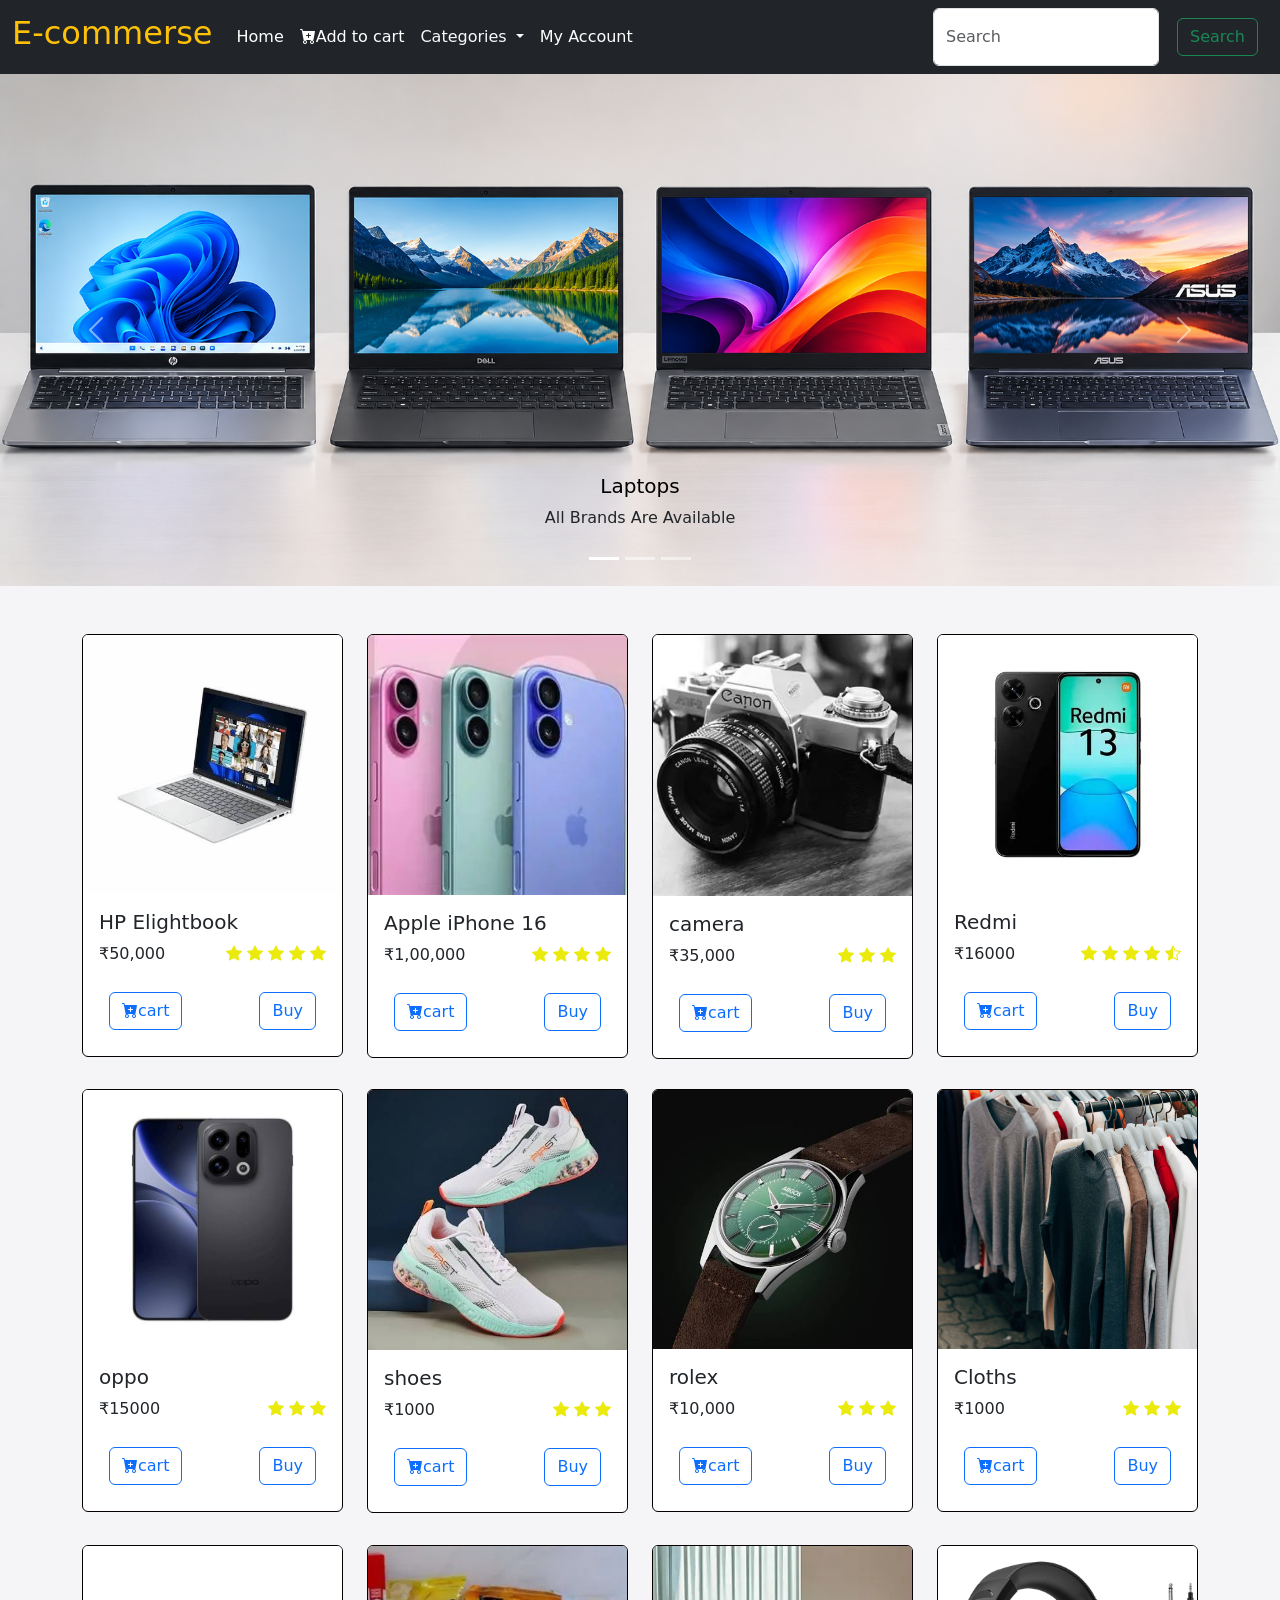
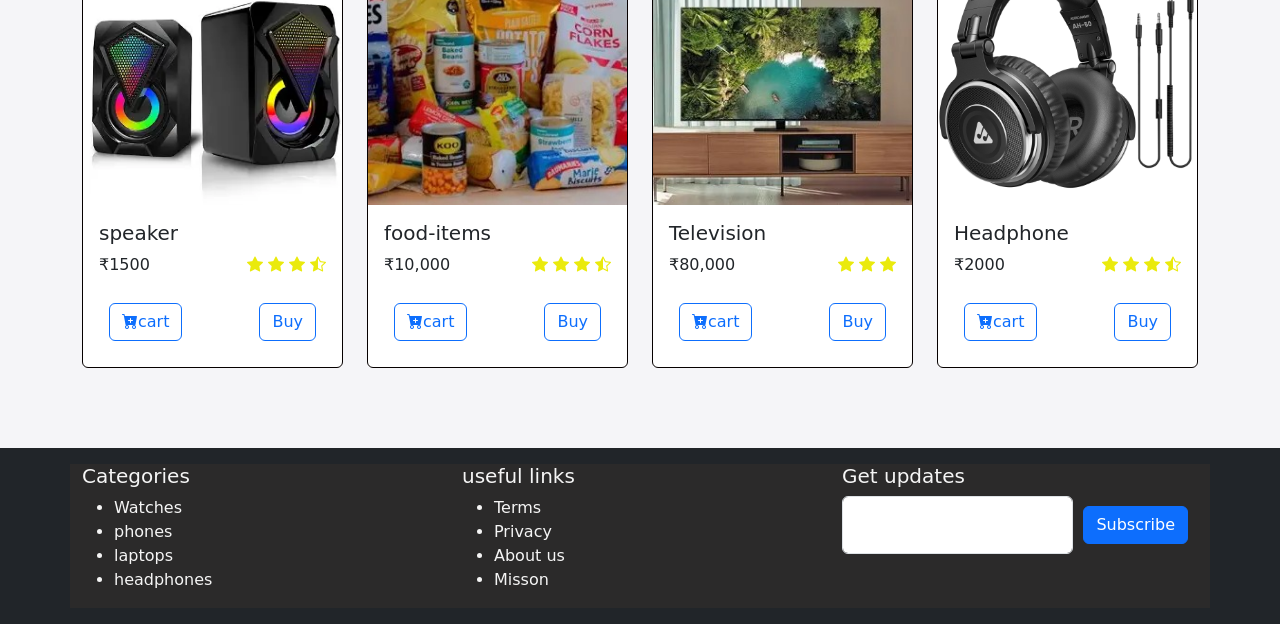
<file: index.html>
<!doctype html>
<html lang="en">
  <head>
    <meta charset="utf-8">
    <meta name="viewport" content="width=device-width, initial-scale=1">
    <title>Bootstrap demo</title>
    <link href="https://cdn.jsdelivr.net/npm/bootstrap@5.3.8/dist/css/bootstrap.min.css" rel="stylesheet" integrity="sha384-sRIl4kxILFvY47J16cr9ZwB07vP4J8+LH7qKQnuqkuIAvNWLzeN8tE5YBujZqJLB" crossorigin="anonymous">
    <link rel="stylesheet" href="https://cdn.jsdelivr.net/npm/bootstrap-icons@1.13.1/font/bootstrap-icons.min.css">
    <link rel="stylesheet" href="index.css">
    <script src="https://cdn.jsdelivr.net/npm/bootstrap@5.3.8/dist/js/bootstrap.bundle.min.js" integrity="sha384-FKyoEForCGlyvwx9Hj09JcYn3nv7wiPVlz7YYwJrWVcXK/BmnVDxM+D2scQbITxI" crossorigin="anonymous"></script>
    
  </head>
  <body>
    <!-- navbar -->
   <nav class="navbar navbar-expand-lg text-white bg-dark  ">
  <div class="container-fluid">
    <a class="navbar-brand text-warning" href="#"><h2>E-commerse</h2></a>
    <button class="navbar-toggler" type="button" data-bs-toggle="collapse" data-bs-target="#navbarSupportedContent" aria-controls="navbarSupportedContent" aria-expanded="false" aria-label="Toggle navigation">
      <span class="navbar-toggler-icon"></span>
    </button>
    <div class="collapse navbar-collapse" id="navbarSupportedContent">
      <ul class="navbar-nav me-auto mb-2 mb-lg-0">
        <li class="nav-item">
          <a class="nav-link active text-white" aria-current="page" href="index.html">Home</a>
        </li>
        <li class="nav-item">
          <a class="nav-link text-white" href="product.html"><i class="bi bi-cart-plus-fill" ></i>Add to cart</a>
        </li>
        <li class="nav-item dropdown">
          <a class="nav-link dropdown-toggle text-light" href="#" role="button" data-bs-toggle="dropdown" aria-expanded="false">
            Categories
          </a>
          <ul class="dropdown-menu">
            <li><a class="dropdown-item" href="phones.html">phones</a></li>
            <li><a class="dropdown-item" href="laptop.html">laptops</a></li>
            <li><hr class="dropdown-divider"></li>
            <li><a class="dropdown-item" href="watch.html">watchs</a></li>
          </ul>
        </li>
        <li class="nav-item">
          <a class="nav-link text-white" href="login.html">My Account</a>
        </li>
      </ul>
      <form class="d-flex" role="search">
        <input class="form-control me-2" type="search" placeholder="Search" aria-label="Search"/>
        <button class="btn btn-outline-success" type="submit">Search</button>
      </form>
    </div>
  </div>
</nav>
<!-- carausal -->
  <div id="carouselExampleCaptions" class="carousel slide mb-5" data-bs-ride="carousel" data-bs-interval="2000">
        <div class="carousel-indicators">
            <button type="button" data-bs-target="#carouselExampleCaptions" data-bs-slide-to="0" class="active"
                aria-current="true" aria-label="Slide 1"></button>
            <button type="button" data-bs-target="#carouselExampleCaptions" data-bs-slide-to="1"
                aria-label="Slide 2"></button>
            <button type="button" data-bs-target="#carouselExampleCaptions" data-bs-slide-to="2"
                aria-label="Slide 3"></button>
        </div>
        <div class="carousel-inner">
            <div class="carousel-item active">
                <img src="laps2.png" class="d-block w-100" alt="...">
                <div class="carousel-caption d-none d-md-block">
                    <h5 class="text-black">Laptops</h5>
                    <p class="text-dark">All Brands Are Available</p>
                </div>
            </div>
            <div class="carousel-item">
                <img src="mobiles.png" class="d-block w-100" alt="...">
                <div class="carousel-caption d-none d-md-block">
                    <h5 class="text-black">Smartphones</h5>
                     <p class="text-dark">All Brands Are Available</p>
                </div>
            </div>
            <div class="carousel-item">
                <img src="shoess.png" class="d-block w-100" alt="...">
                <div class="carousel-caption d-none d-md-block">
                    <h5 class="text-black">Shoes</h5>
                     <p class="text-dark">All Brands Are Available</p>
                </div>
            </div>
        </div>
        <button class="carousel-control-prev" type="button" data-bs-target="#carouselExampleCaptions"
            data-bs-slide="prev">
            <span class="carousel-control-prev-icon" aria-hidden="true"></span>
            <span class="visually-hidden">Previous</span>
        </button>
        <button class="carousel-control-next" type="button" data-bs-target="#carouselExampleCaptions"
            data-bs-slide="next">
            <span class="carousel-control-next-icon" aria-hidden="true"></span>
            <span class="visually-hidden">Next</span>
        </button>
    </div>
    <!-- cards -->
    <div class="container mb-5  ">
        <div class="row">
            <div class="col-xl-3 col-md-3 col-sm-6">
                <div class="card" >
  <img src="laptop.jpg" class="card-img-top" alt="...">
  <div class="card-body">
    <h5 class="card-title">HP Elightbook</h5>
    <p class="card-text">₹50,000 <span class="float-end rating-star">
        <i class="bi bi-star-fill"></i>
        <i class="bi bi-star-fill"></i>
        <i class="bi bi-star-fill"></i>
        <i class="bi bi-star-fill"></i>
        <i class="bi bi-star-fill"></i>
    </span></p>
    <div class="item d-flex justify-content-between">
   <a class="btn btn-outline-primary" onClick="showToast()"><i class="bi bi-cart-plus-fill"></i>cart</a>
   <a class="btn btn-outline-primary " href="cart.html">Buy</a>
   </div>
  </div>
</div>
            </div>
            <div class="col-xl-3 col-md-3 col-sm-6">
                <div class="card" >
  <img src="i2.jpg" class="card-img-top" alt="...">
  <div class="card-body">
    <h5 class="card-title">Apple iPhone 16</h5>
    <p class="card-text">₹1,00,000 <span class="float-end rating-star">
        <i class="bi bi-star-fill"></i>
        <i class="bi bi-star-fill"></i>
        <i class="bi bi-star-fill"></i>
        <i class="bi bi-star-fill"></i>
    </span></p>
   <div class="item d-flex justify-content-between">
   <a class="btn btn-outline-primary" onClick="showToast()"><i class="bi bi-cart-plus-fill"></i>cart</a>
   <a class="btn btn-outline-primary " href="cart.html">Buy</a>
   </div>
  </div>
</div>
            </div>
            <div class="col-xl-3 col-md-3 col-sm-6">
                <div class="card" >
  <img src="camera1.jpg" class="card-img-top" alt="...">
  <div class="card-body">
    <h5 class="card-title">camera</h5>
    <p class="card-text">₹35,000 <span class="float-end rating-star">
        <i class="bi bi-star-fill"></i>
        <i class="bi bi-star-fill"></i>
        <i class="bi bi-star-fill"></i>
    </span></p>
   <div class="item d-flex justify-content-between">
   <a class="btn btn-outline-primary" onClick="showToast()"><i class="bi bi-cart-plus-fill"></i>cart</a>
   <a class="btn btn-outline-primary " href="cart.html">Buy</a>
   </div>
  </div>
</div>
            </div>
            <div class="col-xl-3 col-md-3 col-sm-6">
                <div class="card product-item" >
  <img src="redmi.webp" class="card-img-top" alt="...">
  <div class="card-body">
    <h5 class="card-title">Redmi</h5>
    <p class="card-text">₹16000 <span class="float-end rating-star">
        <i class="bi bi-star-fill"></i>
        <i class="bi bi-star-fill"></i>
        <i class="bi bi-star-fill"></i>
        <i class="bi bi-star-fill"></i>
        <i class="bi bi-star-half"></i>
    </span></p>
   <div class="item d-flex justify-content-between">
   <a class="btn btn-outline-primary" onClick="showToast()"><i class="bi bi-cart-plus-fill"></i>cart</a>
   <a class="btn btn-outline-primary " href="cart.html">Buy</a>
   </div>
  </div>
</div>
            </div>
            <div class="col-xl-3 col-md-3 col-sm-6">
                <div class="card product-item" >
  <img src="mobie.jpg" class="card-img-top" alt="...">
  <div class="card-body">
    <h5 class="card-title">oppo</h5>
    <p class="card-text">₹15000 <span class="float-end rating-star">
        <i class="bi bi-star-fill"></i>
        <i class="bi bi-star-fill"></i>
        <i class="bi bi-star-fill"></i>
    </span></p>
   <div class="item d-flex justify-content-between">
   <a class="btn btn-outline-primary" onClick="showToast()"><i class="bi bi-cart-plus-fill"></i>cart</a>
   <a class="btn btn-outline-primary " href="cart.html">Buy</a>
   </div>
  </div>
</div>
            </div>
            <div class="col-xl-3 col-md-3 col-sm-6">
                <div class="card product-item" >
  <img src="shoes.jpg" class="card-img-top" alt="...">
  <div class="card-body">
    <h5 class="card-title">shoes</h5>
    <p class="card-text">₹1000 <span class="float-end rating-star">
        <i class="bi bi-star-fill"></i>
        <i class="bi bi-star-fill"></i>
        <i class="bi bi-star-fill"></i>
    </span></p>
   <div class="item d-flex justify-content-between">
   <a class="btn btn-outline-primary" onClick="showToast()"><i class="bi bi-cart-plus-fill"></i>cart</a>
   <a class="btn btn-outline-primary " href="cart.html">Buy</a>
   </div>
  </div>
</div>
            </div>
            <div class="col-xl-3 col-md-3 col-sm-6">
                <div class="card product-item">
  <img src="watch.jpg" class="card-img-top" alt="...">
  <div class="card-body">
    <h5 class="card-title">rolex</h5>
    <p class="card-text">₹10,000 <span class="float-end rating-star">
        <i class="bi bi-star-fill"></i>
        <i class="bi bi-star-fill"></i>
        <i class="bi bi-star-fill"></i>
    </span></p>
    <div class="item d-flex justify-content-between">
   <a class="btn btn-outline-primary" onClick="showToast()"><i class="bi bi-cart-plus-fill"></i>cart</a>
   <a class="btn btn-outline-primary " href="cart.html">Buy</a>
   </div>
  </div>
</div>
            </div>
            <div class="col-xl-3 col-md-3 col-sm-6">
                <div class="card product-item">
  <img src="cloths.jpg" class="card-img-top" alt="...">
  <div class="card-body">
    <h5 class="card-title">Cloths</h5>
    <p class="card-text">₹1000 <span class="float-end rating-star">
        <i class="bi bi-star-fill"></i>
        <i class="bi bi-star-fill"></i>
        <i class="bi bi-star-fill"></i>
    </span></p>
    <div class="item d-flex justify-content-between">
   <a class="btn btn-outline-primary" onClick="showToast()"><i class="bi bi-cart-plus-fill"></i>cart</a>
   <a class="btn btn-outline-primary " href="cart.html">Buy</a>
   </div>
  </div>
</div>
            </div>
            <div class="col-xl-3 col-md-3 col-sm-6">
                <div class="card product-item">
  <img src="speaker.webp" class="card-img-top" alt="...">
  <div class="card-body">
    <h5 class="card-title">speaker</h5>
    <p class="card-text">₹1500 <span class="float-end rating-star">
        <i class="bi bi-star-fill"></i>
        <i class="bi bi-star-fill"></i>
        <i class="bi bi-star-fill"></i>
        <i class="bi bi-star-half"></i>
    </span></p>
    <div class="item d-flex justify-content-between">
   <a class="btn btn-outline-primary" onClick="showToast()"><i class="bi bi-cart-plus-fill"></i>cart</a>
   <a class="btn btn-outline-primary " href="cart.html">Buy</a>
   </div>
  </div>
</div>
            </div>
            <div class="col-xl-3 col-md-3 col-sm-6">
                <div class="card product-item">
  <img src="food2.jpg" class="card-img-top" alt="...">
  <div class="card-body">
    <h5 class="card-title">food-items</h5>
    <p class="card-text">₹10,000 <span class="float-end rating-star">
        <i class="bi bi-star-fill"></i>
        <i class="bi bi-star-fill"></i>
        <i class="bi bi-star-fill"></i>
        <i class="bi bi-star-half"></i>
    </span></p>
   <div class="item d-flex justify-content-between">
   <a class="btn btn-outline-primary" onClick="showToast()"><i class="bi bi-cart-plus-fill"></i>cart</a>
   <a class="btn btn-outline-primary "  href="cart.html">Buy</a>
   </div>
  </div>
</div>
            </div>
            <div class="col-xl-3 col-md-3 col-sm-6">
                <div class="card product-item">
  <img src="tv2.jpg" class="card-img-top" alt="...">
  <div class="card-body">
    <h5 class="card-title">Television</h5>
    <p class="card-text">₹80,000 <span class="float-end rating-star">
        <i class="bi bi-star-fill"></i>
        <i class="bi bi-star-fill"></i>
        <i class="bi bi-star-fill"></i>
    </span></p>
   <div class="item d-flex justify-content-between">
   <a class="btn btn-outline-primary" onClick="showToast()"><i class="bi bi-cart-plus-fill"></i>cart</a>
   <a class="btn btn-outline-primary " href="cart.html">Buy</a>
   </div>
  </div>
</div>
            </div>
            <div class="col-xl-3 col-md-3 col-sm-6">
                <div class="card product-item" >
  <img src="headphone.webp" class="card-img-top" alt="...">
  <div class="card-body">
    <h5 class="card-title">Headphone</h5>
    <p class="card-text">₹2000 <span class="float-end rating-star">
        <i class="bi bi-star-fill"></i>
        <i class="bi bi-star-fill"></i>
        <i class="bi bi-star-fill"></i>
        <i class="bi bi-star-half"></i>
    </span></p>
    
 <div class="item d-flex justify-content-between">
   <a class="btn btn-outline-primary" onClick="showToast()"><i class="bi bi-cart-plus-fill"></i>cart</a>
   <a class="btn btn-outline-primary " href="cart.html">Buy</a>
   </div>
</div>
</div>
            </div>
            
        </div>
    </div>
    <!-- footer -->
    <div class="footer mt-auto bg-dark text-white">
      <div class="container py-3">
      <div class="row d-flex footer-items">
        <div class="col">
<h5>Categories</h5>
<ul>
  <li>Watches</li>
  <li>phones</li>
  <li>laptops</li>
  <li>headphones</li>
</ul>
        </div>
        <div class="col">
<h5>useful links</h5>
<ul>
  <li>Terms</li>
  <li>Privacy</li>
  <li>About us</li>
  <li>Misson</li>
</ul>
        </div>
        <div class="col">
<h5>Get updates</h5>
<div class="d-flex">


<input type="text" class="form-control">
<button class="btn btn-primary">Subscribe</button>
        </div>
      </div>
</div>
 </div>
    </div>
    <!-- toast -->

     <div id="cartToast"  class="toast align-items-center text-bg-success border-0 position-fixed m-0" role="alert" aria-live="assertive" aria-atomic="true">
  <div class="d-flex">
    <div class="toast-body">
      Item is successfully added in card
    </div>
    <button type="button" class="btn-close btn-close-white me-2 m-auto" data-bs-dismiss="toast" aria-label="Close"></button>
  </div>
</div>
    
    <script src="app.js"></script>
  </body>
</html>
</file>
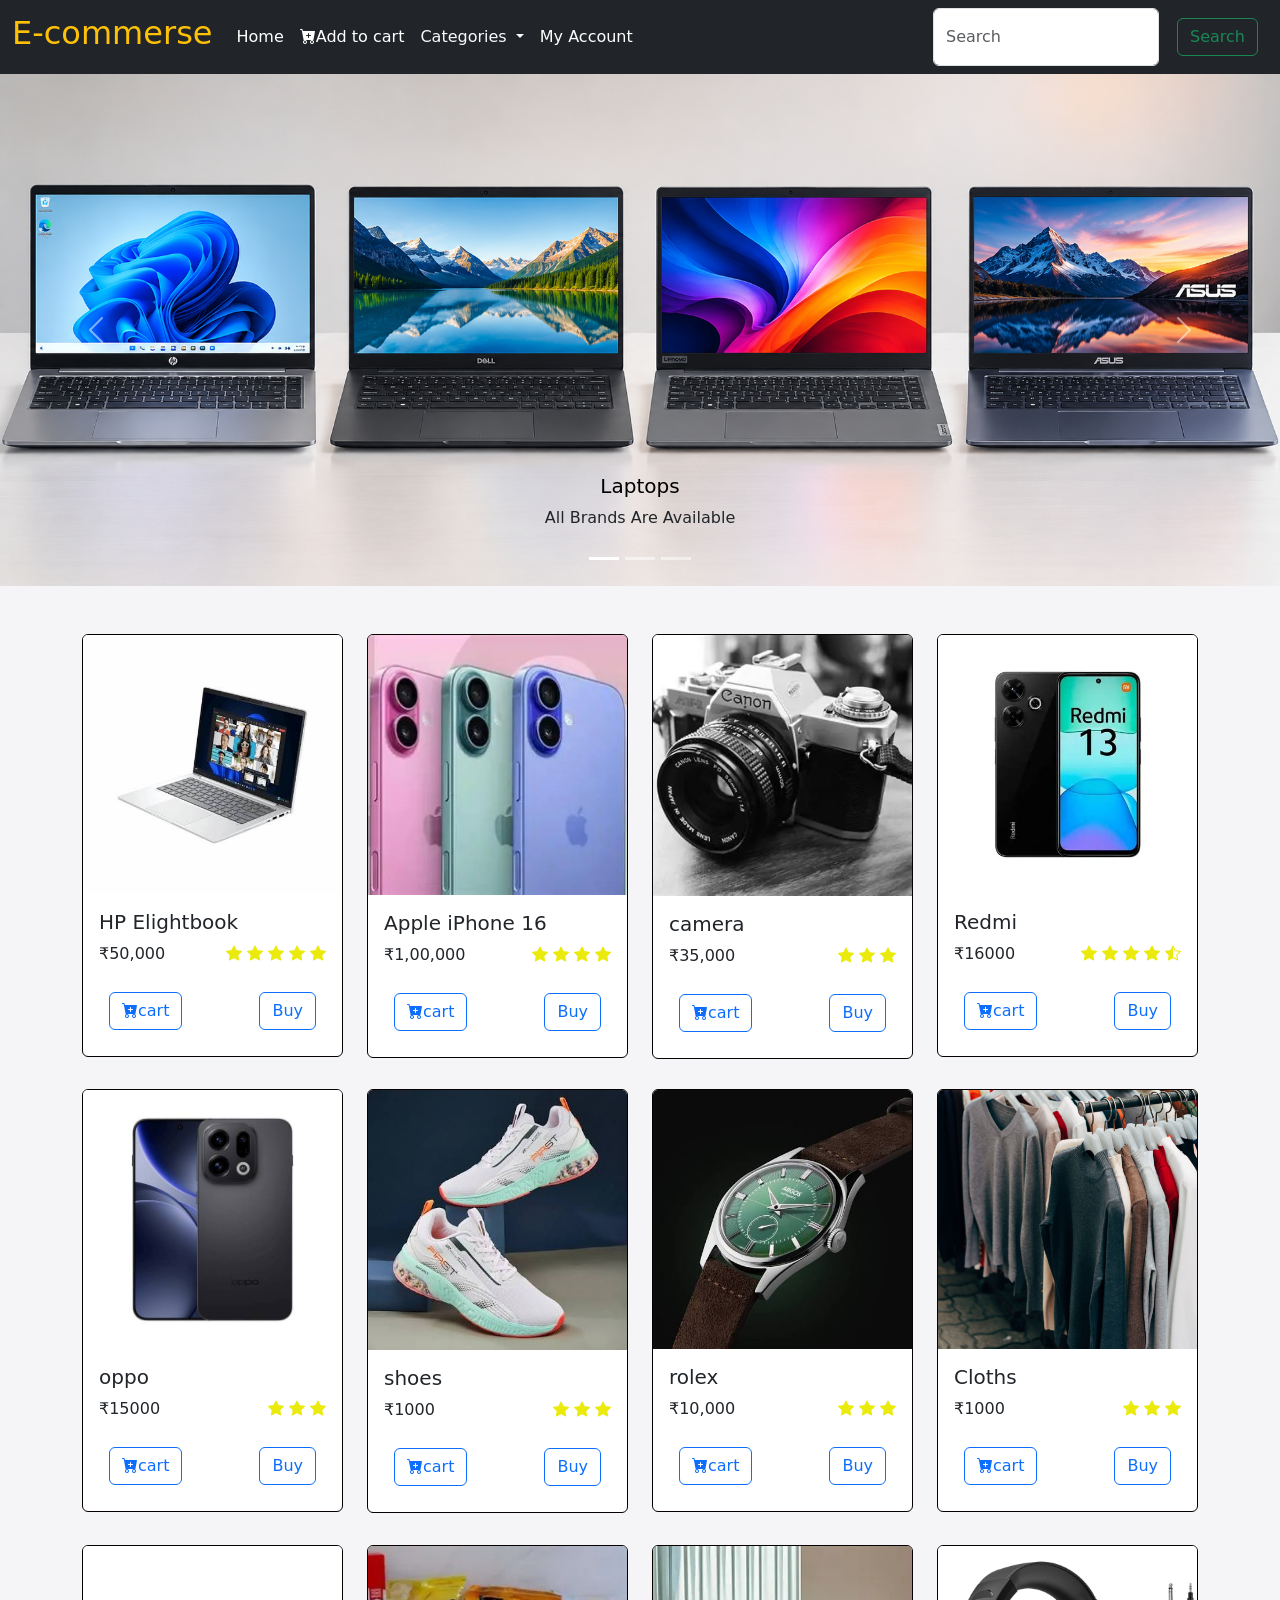
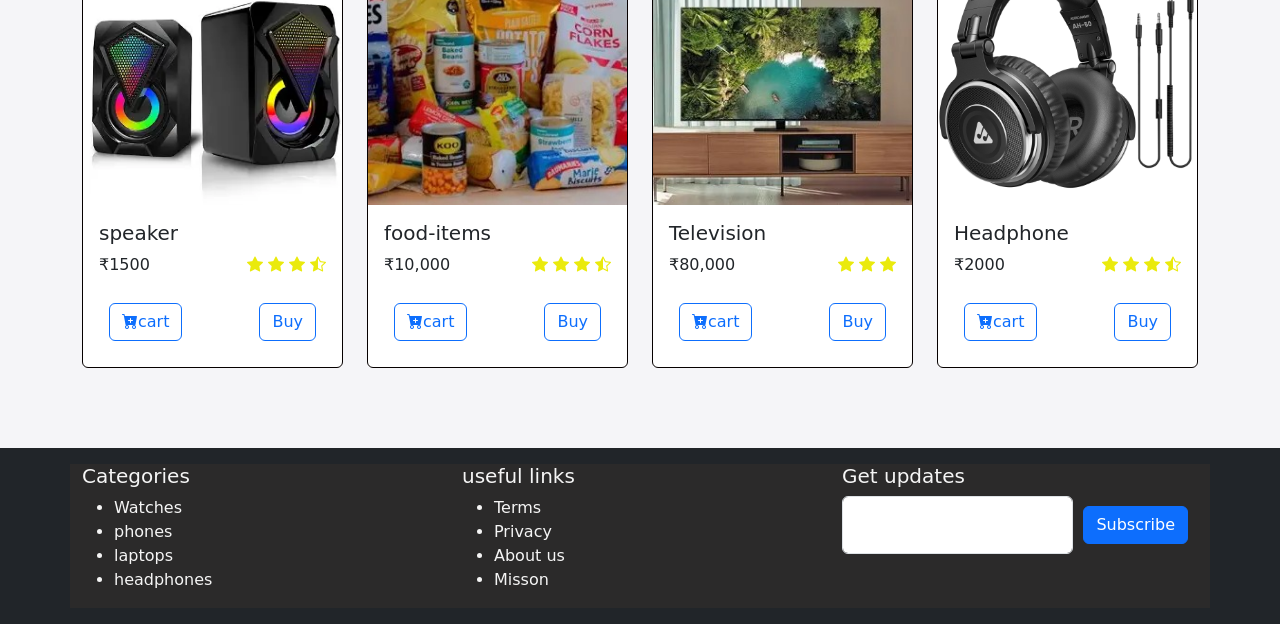
<file: Ecommerse/index.html>
<!doctype html>
<html lang="en">
  <head>
    <meta charset="utf-8">
    <meta name="viewport" content="width=device-width, initial-scale=1">
    <title>Bootstrap demo</title>
    <link href="https://cdn.jsdelivr.net/npm/bootstrap@5.3.8/dist/css/bootstrap.min.css" rel="stylesheet" integrity="sha384-sRIl4kxILFvY47J16cr9ZwB07vP4J8+LH7qKQnuqkuIAvNWLzeN8tE5YBujZqJLB" crossorigin="anonymous">
    <link rel="stylesheet" href="https://cdn.jsdelivr.net/npm/bootstrap-icons@1.13.1/font/bootstrap-icons.min.css">
    <link rel="stylesheet" href="index.css">
    <script src="https://cdn.jsdelivr.net/npm/bootstrap@5.3.8/dist/js/bootstrap.bundle.min.js" integrity="sha384-FKyoEForCGlyvwx9Hj09JcYn3nv7wiPVlz7YYwJrWVcXK/BmnVDxM+D2scQbITxI" crossorigin="anonymous"></script>
    
  </head>
  <body>
    <!-- navbar -->
   <nav class="navbar navbar-expand-lg text-white bg-dark  ">
  <div class="container-fluid">
    <a class="navbar-brand text-warning" href="#"><h2>E-commerse</h2></a>
    <button class="navbar-toggler" type="button" data-bs-toggle="collapse" data-bs-target="#navbarSupportedContent" aria-controls="navbarSupportedContent" aria-expanded="false" aria-label="Toggle navigation">
      <span class="navbar-toggler-icon"></span>
    </button>
    <div class="collapse navbar-collapse" id="navbarSupportedContent">
      <ul class="navbar-nav me-auto mb-2 mb-lg-0">
        <li class="nav-item">
          <a class="nav-link active text-white" aria-current="page" href="index.html">Home</a>
        </li>
        <li class="nav-item">
          <a class="nav-link text-white" href="product.html"><i class="bi bi-cart-plus-fill" ></i>Add to cart</a>
        </li>
        <li class="nav-item dropdown">
          <a class="nav-link dropdown-toggle text-light" href="#" role="button" data-bs-toggle="dropdown" aria-expanded="false">
            Categories
          </a>
          <ul class="dropdown-menu">
            <li><a class="dropdown-item" href="phones.html">phones</a></li>
            <li><a class="dropdown-item" href="laptop.html">laptops</a></li>
            <li><hr class="dropdown-divider"></li>
            <li><a class="dropdown-item" href="watch.html">watchs</a></li>
          </ul>
        </li>
        <li class="nav-item">
          <a class="nav-link text-white" href="login.html">My Account</a>
        </li>
      </ul>
      <form class="d-flex" role="search">
        <input class="form-control me-2" type="search" placeholder="Search" aria-label="Search"/>
        <button class="btn btn-outline-success" type="submit">Search</button>
      </form>
    </div>
  </div>
</nav>
<!-- carausal -->
  <div id="carouselExampleCaptions" class="carousel slide mb-5" data-bs-ride="carousel" data-bs-interval="2000">
        <div class="carousel-indicators">
            <button type="button" data-bs-target="#carouselExampleCaptions" data-bs-slide-to="0" class="active"
                aria-current="true" aria-label="Slide 1"></button>
            <button type="button" data-bs-target="#carouselExampleCaptions" data-bs-slide-to="1"
                aria-label="Slide 2"></button>
            <button type="button" data-bs-target="#carouselExampleCaptions" data-bs-slide-to="2"
                aria-label="Slide 3"></button>
        </div>
        <div class="carousel-inner">
            <div class="carousel-item active">
                <img src="/laps2.png" class="d-block w-100" alt="...">
                <div class="carousel-caption d-none d-md-block">
                    <h5 class="text-black">Laptops</h5>
                    <p class="text-dark">All Brands Are Available</p>
                </div>
            </div>
            <div class="carousel-item">
                <img src="/mobiles.png" class="d-block w-100" alt="...">
                <div class="carousel-caption d-none d-md-block">
                    <h5 class="text-black">Smartphones</h5>
                     <p class="text-dark">All Brands Are Available</p>
                </div>
            </div>
            <div class="carousel-item">
                <img src="/shoess.png" class="d-block w-100" alt="...">
                <div class="carousel-caption d-none d-md-block">
                    <h5 class="text-black">Shoes</h5>
                     <p class="text-dark">All Brands Are Available</p>
                </div>
            </div>
        </div>
        <button class="carousel-control-prev" type="button" data-bs-target="#carouselExampleCaptions"
            data-bs-slide="prev">
            <span class="carousel-control-prev-icon" aria-hidden="true"></span>
            <span class="visually-hidden">Previous</span>
        </button>
        <button class="carousel-control-next" type="button" data-bs-target="#carouselExampleCaptions"
            data-bs-slide="next">
            <span class="carousel-control-next-icon" aria-hidden="true"></span>
            <span class="visually-hidden">Next</span>
        </button>
    </div>
    <!-- cards -->
    <div class="container mb-5  ">
        <div class="row">
            <div class="col-xl-3 col-md-3 col-sm-6">
                <div class="card" >
  <img src="/laptop.jpg" class="card-img-top" alt="...">
  <div class="card-body">
    <h5 class="card-title">HP Elightbook</h5>
    <p class="card-text">₹50,000 <span class="float-end rating-star">
        <i class="bi bi-star-fill"></i>
        <i class="bi bi-star-fill"></i>
        <i class="bi bi-star-fill"></i>
        <i class="bi bi-star-fill"></i>
        <i class="bi bi-star-fill"></i>
    </span></p>
    <div class="item d-flex justify-content-between">
   <a class="btn btn-outline-primary" onClick="showToast()"><i class="bi bi-cart-plus-fill"></i>cart</a>
   <a class="btn btn-outline-primary " href="cart.html">Buy</a>
   </div>
  </div>
</div>
            </div>
            <div class="col-xl-3 col-md-3 col-sm-6">
                <div class="card" >
  <img src="/i2.jpg" class="card-img-top" alt="...">
  <div class="card-body">
    <h5 class="card-title">Apple iPhone 16</h5>
    <p class="card-text">₹1,00,000 <span class="float-end rating-star">
        <i class="bi bi-star-fill"></i>
        <i class="bi bi-star-fill"></i>
        <i class="bi bi-star-fill"></i>
        <i class="bi bi-star-fill"></i>
    </span></p>
   <div class="item d-flex justify-content-between">
   <a class="btn btn-outline-primary" onClick="showToast()"><i class="bi bi-cart-plus-fill"></i>cart</a>
   <a class="btn btn-outline-primary " href="cart.html">Buy</a>
   </div>
  </div>
</div>
            </div>
            <div class="col-xl-3 col-md-3 col-sm-6">
                <div class="card" >
  <img src="/camera1.jpg" class="card-img-top" alt="...">
  <div class="card-body">
    <h5 class="card-title">camera</h5>
    <p class="card-text">₹35,000 <span class="float-end rating-star">
        <i class="bi bi-star-fill"></i>
        <i class="bi bi-star-fill"></i>
        <i class="bi bi-star-fill"></i>
    </span></p>
   <div class="item d-flex justify-content-between">
   <a class="btn btn-outline-primary" onClick="showToast()"><i class="bi bi-cart-plus-fill"></i>cart</a>
   <a class="btn btn-outline-primary " href="cart.html">Buy</a>
   </div>
  </div>
</div>
            </div>
            <div class="col-xl-3 col-md-3 col-sm-6">
                <div class="card product-item" >
  <img src="/redmi.webp" class="card-img-top" alt="...">
  <div class="card-body">
    <h5 class="card-title">Redmi</h5>
    <p class="card-text">₹16000 <span class="float-end rating-star">
        <i class="bi bi-star-fill"></i>
        <i class="bi bi-star-fill"></i>
        <i class="bi bi-star-fill"></i>
        <i class="bi bi-star-fill"></i>
        <i class="bi bi-star-half"></i>
    </span></p>
   <div class="item d-flex justify-content-between">
   <a class="btn btn-outline-primary" onClick="showToast()"><i class="bi bi-cart-plus-fill"></i>cart</a>
   <a class="btn btn-outline-primary " href="cart.html">Buy</a>
   </div>
  </div>
</div>
            </div>
            <div class="col-xl-3 col-md-3 col-sm-6">
                <div class="card product-item" >
  <img src="/mobie.jpg" class="card-img-top" alt="...">
  <div class="card-body">
    <h5 class="card-title">oppo</h5>
    <p class="card-text">₹15000 <span class="float-end rating-star">
        <i class="bi bi-star-fill"></i>
        <i class="bi bi-star-fill"></i>
        <i class="bi bi-star-fill"></i>
    </span></p>
   <div class="item d-flex justify-content-between">
   <a class="btn btn-outline-primary" onClick="showToast()"><i class="bi bi-cart-plus-fill"></i>cart</a>
   <a class="btn btn-outline-primary " href="cart.html">Buy</a>
   </div>
  </div>
</div>
            </div>
            <div class="col-xl-3 col-md-3 col-sm-6">
                <div class="card product-item" >
  <img src="/shoes.jpg" class="card-img-top" alt="...">
  <div class="card-body">
    <h5 class="card-title">shoes</h5>
    <p class="card-text">₹1000 <span class="float-end rating-star">
        <i class="bi bi-star-fill"></i>
        <i class="bi bi-star-fill"></i>
        <i class="bi bi-star-fill"></i>
    </span></p>
   <div class="item d-flex justify-content-between">
   <a class="btn btn-outline-primary" onClick="showToast()"><i class="bi bi-cart-plus-fill"></i>cart</a>
   <a class="btn btn-outline-primary " href="cart.html">Buy</a>
   </div>
  </div>
</div>
            </div>
            <div class="col-xl-3 col-md-3 col-sm-6">
                <div class="card product-item">
  <img src="/watch.jpg" class="card-img-top" alt="...">
  <div class="card-body">
    <h5 class="card-title">rolex</h5>
    <p class="card-text">₹10,000 <span class="float-end rating-star">
        <i class="bi bi-star-fill"></i>
        <i class="bi bi-star-fill"></i>
        <i class="bi bi-star-fill"></i>
    </span></p>
    <div class="item d-flex justify-content-between">
   <a class="btn btn-outline-primary" onClick="showToast()"><i class="bi bi-cart-plus-fill"></i>cart</a>
   <a class="btn btn-outline-primary " href="cart.html">Buy</a>
   </div>
  </div>
</div>
            </div>
            <div class="col-xl-3 col-md-3 col-sm-6">
                <div class="card product-item">
  <img src="/cloths.jpg" class="card-img-top" alt="...">
  <div class="card-body">
    <h5 class="card-title">Cloths</h5>
    <p class="card-text">₹1000 <span class="float-end rating-star">
        <i class="bi bi-star-fill"></i>
        <i class="bi bi-star-fill"></i>
        <i class="bi bi-star-fill"></i>
    </span></p>
    <div class="item d-flex justify-content-between">
   <a class="btn btn-outline-primary" onClick="showToast()"><i class="bi bi-cart-plus-fill"></i>cart</a>
   <a class="btn btn-outline-primary " href="cart.html">Buy</a>
   </div>
  </div>
</div>
            </div>
            <div class="col-xl-3 col-md-3 col-sm-6">
                <div class="card product-item">
  <img src="/speaker.webp" class="card-img-top" alt="...">
  <div class="card-body">
    <h5 class="card-title">speaker</h5>
    <p class="card-text">₹1500 <span class="float-end rating-star">
        <i class="bi bi-star-fill"></i>
        <i class="bi bi-star-fill"></i>
        <i class="bi bi-star-fill"></i>
        <i class="bi bi-star-half"></i>
    </span></p>
    <div class="item d-flex justify-content-between">
   <a class="btn btn-outline-primary" onClick="showToast()"><i class="bi bi-cart-plus-fill"></i>cart</a>
   <a class="btn btn-outline-primary " href="cart.html">Buy</a>
   </div>
  </div>
</div>
            </div>
            <div class="col-xl-3 col-md-3 col-sm-6">
                <div class="card product-item">
  <img src="/food2.jpg" class="card-img-top" alt="...">
  <div class="card-body">
    <h5 class="card-title">food-items</h5>
    <p class="card-text">₹10,000 <span class="float-end rating-star">
        <i class="bi bi-star-fill"></i>
        <i class="bi bi-star-fill"></i>
        <i class="bi bi-star-fill"></i>
        <i class="bi bi-star-half"></i>
    </span></p>
   <div class="item d-flex justify-content-between">
   <a class="btn btn-outline-primary" onClick="showToast()"><i class="bi bi-cart-plus-fill"></i>cart</a>
   <a class="btn btn-outline-primary "  href="cart.html">Buy</a>
   </div>
  </div>
</div>
            </div>
            <div class="col-xl-3 col-md-3 col-sm-6">
                <div class="card product-item">
  <img src="/tv2.jpg" class="card-img-top" alt="...">
  <div class="card-body">
    <h5 class="card-title">Television</h5>
    <p class="card-text">₹80,000 <span class="float-end rating-star">
        <i class="bi bi-star-fill"></i>
        <i class="bi bi-star-fill"></i>
        <i class="bi bi-star-fill"></i>
    </span></p>
   <div class="item d-flex justify-content-between">
   <a class="btn btn-outline-primary" onClick="showToast()"><i class="bi bi-cart-plus-fill"></i>cart</a>
   <a class="btn btn-outline-primary " href="cart.html">Buy</a>
   </div>
  </div>
</div>
            </div>
            <div class="col-xl-3 col-md-3 col-sm-6">
                <div class="card product-item" >
  <img src="/headphone.webp" class="card-img-top" alt="...">
  <div class="card-body">
    <h5 class="card-title">Headphone</h5>
    <p class="card-text">₹2000 <span class="float-end rating-star">
        <i class="bi bi-star-fill"></i>
        <i class="bi bi-star-fill"></i>
        <i class="bi bi-star-fill"></i>
        <i class="bi bi-star-half"></i>
    </span></p>
    
 <div class="item d-flex justify-content-between">
   <a class="btn btn-outline-primary" onClick="showToast()"><i class="bi bi-cart-plus-fill"></i>cart</a>
   <a class="btn btn-outline-primary " href="cart.html">Buy</a>
   </div>
</div>
</div>
            </div>
            
        </div>
    </div>
    <!-- footer -->
    <div class="footer mt-auto bg-dark text-white">
      <div class="container py-3">
      <div class="row d-flex footer-items">
        <div class="col">
<h5>Categories</h5>
<ul>
  <li>Watches</li>
  <li>phones</li>
  <li>laptops</li>
  <li>headphones</li>
</ul>
        </div>
        <div class="col">
<h5>useful links</h5>
<ul>
  <li>Terms</li>
  <li>Privacy</li>
  <li>About us</li>
  <li>Misson</li>
</ul>
        </div>
        <div class="col">
<h5>Get updates</h5>
<div class="d-flex">


<input type="text" class="form-control">
<button class="btn btn-primary">Subscribe</button>
        </div>
      </div>
</div>
 </div>
    </div>
    <!-- toast -->

     <div id="cartToast"  class="toast align-items-center text-bg-success border-0 position-fixed m-0" role="alert" aria-live="assertive" aria-atomic="true">
  <div class="d-flex">
    <div class="toast-body">
      Item is successfully added in card
    </div>
    <button type="button" class="btn-close btn-close-white me-2 m-auto" data-bs-dismiss="toast" aria-label="Close"></button>
  </div>
</div>
    
    <script src="app.js"></script>
  </body>
</html>
</file>
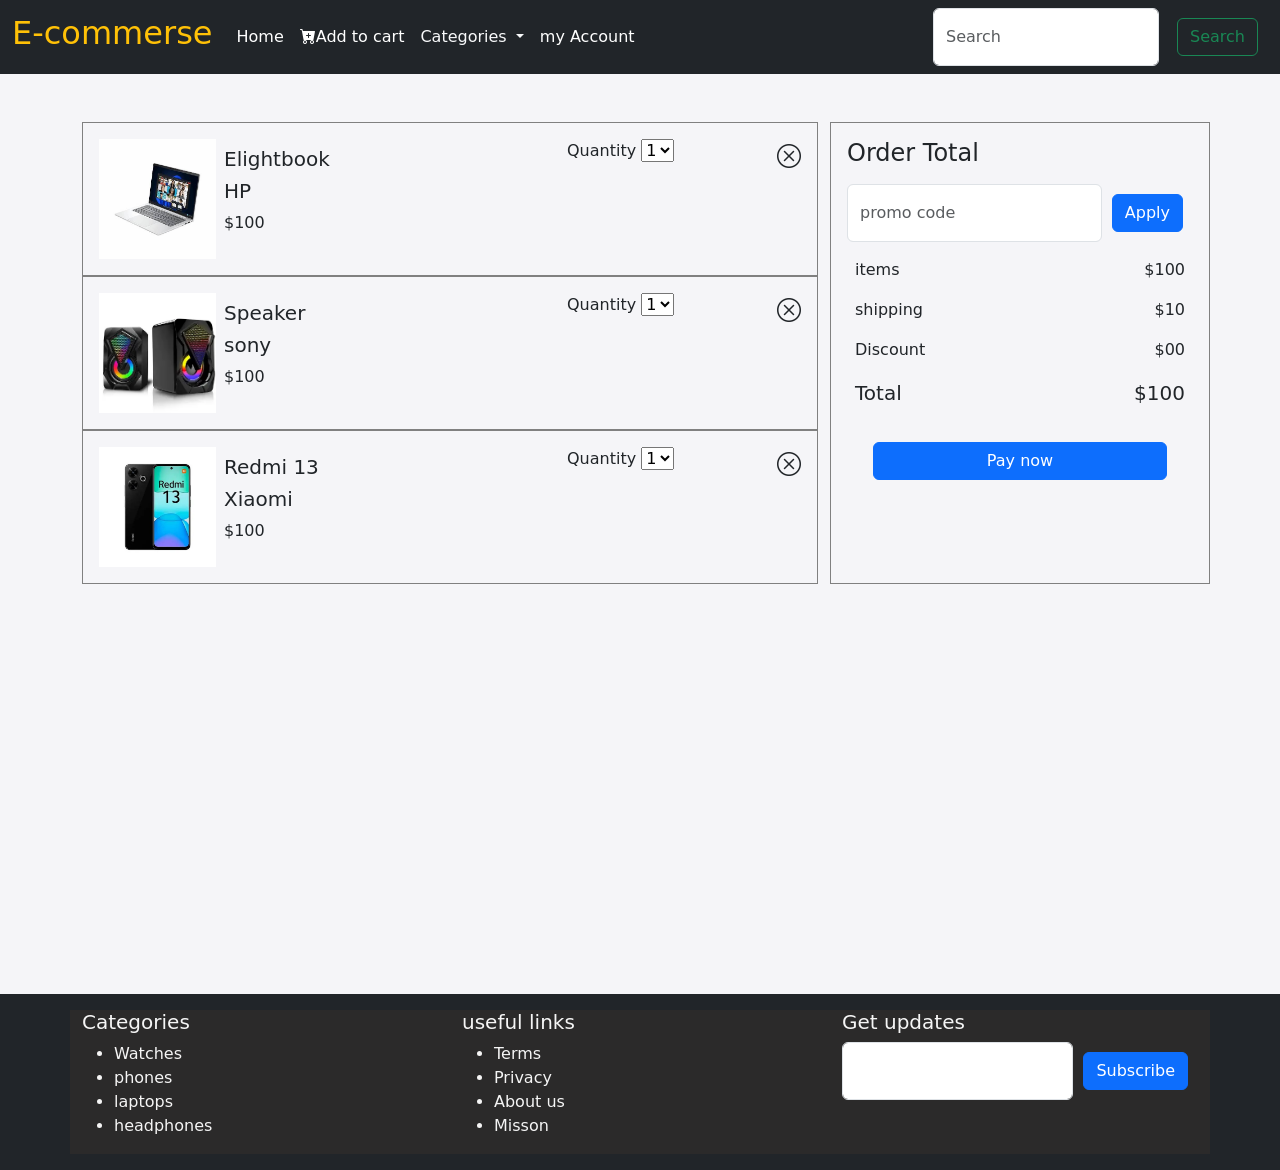
<file: cart.html>
<!doctype html>
<html lang="en">
  <head>
    <meta charset="utf-8">
    <meta name="viewport" content="width=device-width, initial-scale=1">
    <title>Bootstrap demo</title>
    <link href="https://cdn.jsdelivr.net/npm/bootstrap@5.3.8/dist/css/bootstrap.min.css" rel="stylesheet" integrity="sha384-sRIl4kxILFvY47J16cr9ZwB07vP4J8+LH7qKQnuqkuIAvNWLzeN8tE5YBujZqJLB" crossorigin="anonymous">
    <link rel="stylesheet" href="https://cdn.jsdelivr.net/npm/bootstrap-icons@1.13.1/font/bootstrap-icons.min.css">
    <link rel="stylesheet" href="index.css">
  </head>
  <body>
   <nav class="navbar navbar-expand-lg text-white bg-dark mb-5 ">
  <div class="container-fluid">
    <a class="navbar-brand text-warning" href="#"><h2>E-commerse</h2></a>
    <button class="navbar-toggler" type="button" data-bs-toggle="collapse" data-bs-target="#navbarSupportedContent" aria-controls="navbarSupportedContent" aria-expanded="false" aria-label="Toggle navigation">
      <span class="navbar-toggler-icon"></span>
    </button>
    <div class="collapse navbar-collapse" id="navbarSupportedContent">
      <ul class="navbar-nav me-auto mb-2 mb-lg-0">
        <li class="nav-item">
          <a class="nav-link active text-white" aria-current="page" href="index.html">Home</a>
        </li>
        <li class="nav-item">
          <a class="nav-link text-white" href="product.html"><i class="bi bi-cart-plus-fill"></i>Add to cart</a>
        </li>
        <li class="nav-item dropdown">
          <a class="nav-link dropdown-toggle text-light" href="#" role="button" data-bs-toggle="dropdown" aria-expanded="false">
            Categories
          </a>
          <ul class="dropdown-menu">
            <li><a class="dropdown-item" href="phones.html">phones</a></li>
            <li><a class="dropdown-item" href="laptop.html">laptops</a></li>
            <li><hr class="dropdown-divider"></li>
            <li><a class="dropdown-item" href="#">watchs</a></li>
          </ul>
        </li>
        <li class="nav-item">
       
           <a class="nav-link active text-white" aria-current="page" href="login.html">my Account</a>
        </li>
      </ul>
      <form class="d-flex" role="search">
        <input class="form-control me-2" type="search" placeholder="Search" aria-label="Search"/>
        <button class="btn btn-outline-success" type="submit">Search</button>
      </form>
    </div>
  </div>
</nav>
    <div class="container mb-5">
        <div class="row">
            <div class="col-8 d-flex flex-column">
<div class="cart-item p-3">
<div class="d-flex flex-row">
    <img class="col-2 img-fluid"   src="laptop.jpg" alt="">

<div class="col-6 p-2">
    <h5>Elightbook</h5>
    <h5>HP</h5>
    <p>$100</p>
</div>
<div class="col-2 ">
    Quantity
    <select name="" id="">
        <option value="1">1</option>
        <option value="2">2</option>
        <option value="3">3</option>
    </select>
</div>
<div class="col-2 d-flex justify-content-end close">
<i class="bi bi-x-circle"></i>
</div>
</div>
</div>
<div class="cart-item p-3"><div class="d-flex flex-row">
    <img class="col-2 img-fluid"   src="speaker.webp" alt="">

<div class="col-6 p-2">
    <h5>Speaker</h5>
    <h5>sony</h5>
    <p>$100</p>
</div>
<div class="col-2 ">
    Quantity
    <select name="" id="">
        <option value="1">1</option>
        <option value="2">2</option>
        <option value="3">3</option>
    </select>
</div>
<div class="col-2 d-flex justify-content-end close">
<i class="bi bi-x-circle"></i>
</div>
</div></div>
<div class="cart-item p-3"><div class="d-flex flex-row">
    <img class="col-2 img-fluid"   src="redmi.webp" alt="">

<div class="col-6 p-2">
    <h5>Redmi 13</h5>
    <h5>Xiaomi</h5>
    <p>$100</p>
</div>
<div class="col-2 ">
    Quantity
    <select name="" id="">
        <option value="1">1</option>
        <option value="2">2</option>
        <option value="3">3</option>
    </select>
</div>
<div class="col-2 d-flex justify-content-end close">
<i class="bi bi-x-circle"></i>
</div>
</div></div>
            </div>
            <div class="col-4 order p-3">
            <h4>Order Total</h4>
            <div class="d-flex flex-row justify-content-between py-2">
                <input type="text" class="form-control" placeholder="promo code">
                <button class="btn btn-primary">Apply</button>
            </div>
            <div class="d-flex flex-row justify-content-between p-2">
                <span class="billing-items">items</span>
                <span class="billing-items">$100</span>
            </div>
            <div class="d-flex flex-row justify-content-between p-2">
                <span class="billing-items">shipping</span>
                <span class="billing-items">$10</span>
            </div>
            <div class="d-flex flex-row justify-content-between p-2">
                <span class="billing-items">Discount</span>
                <span class="billing-items">$00</span>
            </div>
            <div class="d-flex flex-row justify-content-between p-2">
                <span class="billing-items fs-5">Total</span>
                <span class="billing-items fs-5">$100</span>
            </div>
            <div class="d-flex m-3">
                 <button class="btn btn-primary flex-grow-1">Pay now</button>
            </div>
        </div>
       
    </div>
</div>

    <div class="footer mt-auto bg-dark text-white">
      <div class="container py-3">
      <div class="row d-flex footer-items">
        <div class="col">
<h5>Categories</h5>
<ul>
  <li>Watches</li>
  <li>phones</li>
  <li>laptops</li>
  <li>headphones</li>
</ul>
        </div>
        <div class="col">
<h5>useful links</h5>
<ul>
  <li>Terms</li>
  <li>Privacy</li>
  <li>About us</li>
  <li>Misson</li>
</ul>
        </div>
        <div class="col">
<h5>Get updates</h5>
<div class="d-flex">


<input type="text" class="form-control">
<button class="btn btn-primary">Subscribe</button>
        </div>
      </div>
</div>
 </div>
    </div>
    <script src="https://cdn.jsdelivr.net/npm/bootstrap@5.3.8/dist/js/bootstrap.bundle.min.js" integrity="sha384-FKyoEForCGlyvwx9Hj09JcYn3nv7wiPVlz7YYwJrWVcXK/BmnVDxM+D2scQbITxI" crossorigin="anonymous"></script>
  </body>
</html>
</file>
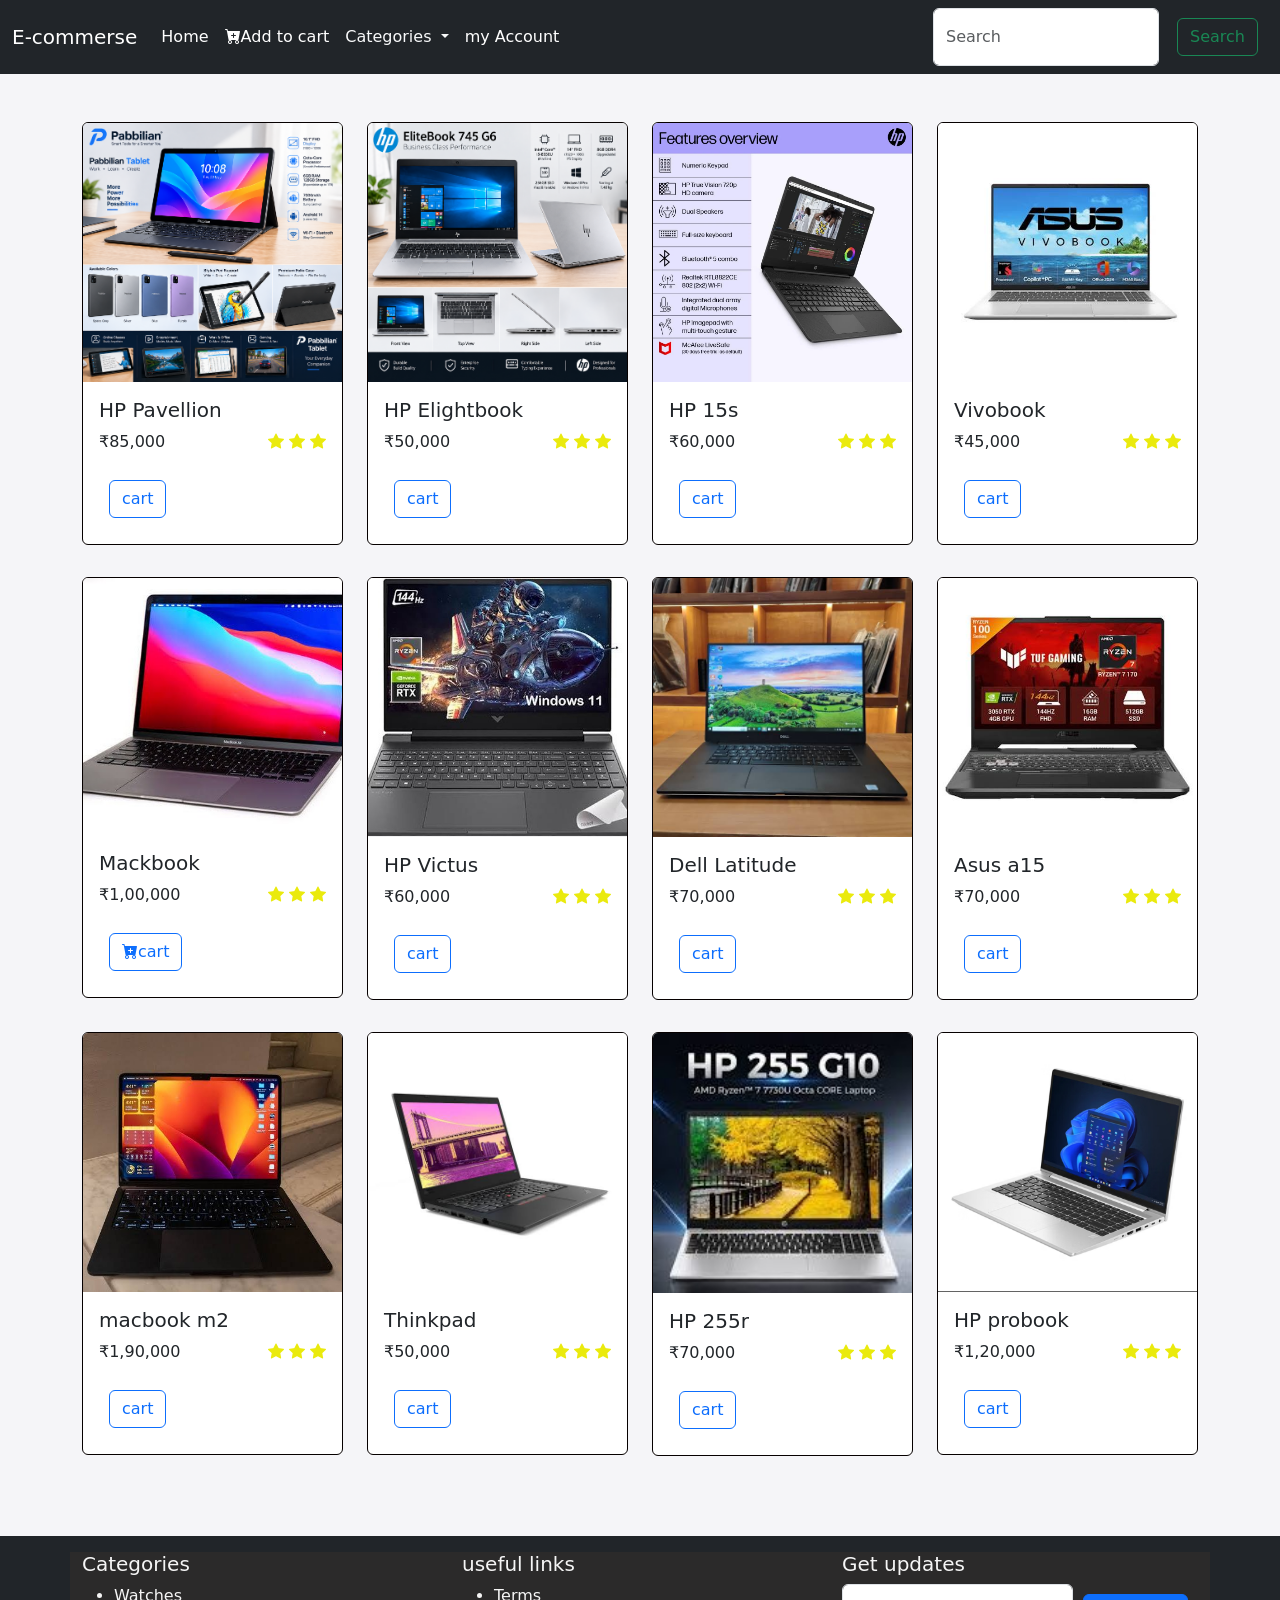
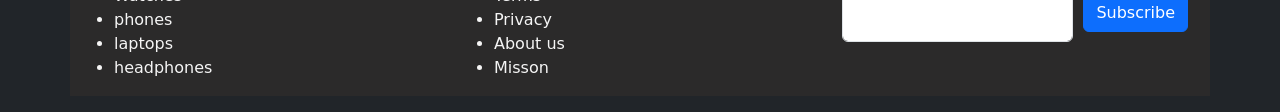
<file: laptop.html>
<!doctype html>
<html lang="en">
  <head>
    <meta charset="utf-8">
    <meta name="viewport" content="width=device-width, initial-scale=1">
    <title>Bootstrap demo</title>
    <link href="https://cdn.jsdelivr.net/npm/bootstrap@5.3.8/dist/css/bootstrap.min.css" rel="stylesheet" integrity="sha384-sRIl4kxILFvY47J16cr9ZwB07vP4J8+LH7qKQnuqkuIAvNWLzeN8tE5YBujZqJLB" crossorigin="anonymous">
    <link rel="stylesheet" href="https://cdn.jsdelivr.net/npm/bootstrap-icons@1.13.1/font/bootstrap-icons.min.css">
    <link rel="stylesheet" href="index.css">
  </head>
  <body>
   <nav class="navbar navbar-expand-lg text-white bg-dark mb-5 ">
  <div class="container-fluid">
    <a class="navbar-brand text-white" href="#">E-commerse</a>
    <button class="navbar-toggler" type="button" data-bs-toggle="collapse" data-bs-target="#navbarSupportedContent" aria-controls="navbarSupportedContent" aria-expanded="false" aria-label="Toggle navigation">
      <span class="navbar-toggler-icon"></span>
    </button>
    <div class="collapse navbar-collapse" id="navbarSupportedContent">
      <ul class="navbar-nav me-auto mb-2 mb-lg-0">
        <li class="nav-item">
          <a class="nav-link active text-white" aria-current="page" href="index.html">Home</a>
        </li>
        <li class="nav-item">
          <a class="nav-link text-white" href="product.html"><i class="bi bi-cart-plus-fill"></i>Add to cart</a>
        </li>
        <li class="nav-item dropdown">
          <a class="nav-link dropdown-toggle text-light" href="#" role="button" data-bs-toggle="dropdown" aria-expanded="false">
            Categories
          </a>
          <ul class="dropdown-menu">
            <li><a class="dropdown-item" href="phones.html">phones</a></li>
            <li><a class="dropdown-item" href="laptop.html">laptops</a></li>
            <li><hr class="dropdown-divider"></li>
            <li><a class="dropdown-item" href="watch.html">watchs</a></li>
          </ul>
        </li>
        <li class="nav-item">
          
          <a class="nav-link active text-white" aria-current="page" href="login.html">my Account</a>
        </li>
      </ul>
      <form class="d-flex" role="search">
        <input class="form-control me-2" type="search" placeholder="Search" aria-label="Search"/>
        <button class="btn btn-outline-success" type="submit">Search</button>
      </form>
    </div>
  </div>
</nav>
   <!-- navbar -->
    
   <div class="container mb-5 ">
        <div class="row">
            <div class="col-xl-3 col-md-3 col-sm-6">
                <div class="card" >
  <img src="hp1.png" class="card-img-top" alt="...">
  <div class="card-body">
    <h5 class="card-title">HP Pavellion</h5>
    <p class="card-text">₹85,000 <span class="float-end rating-star">
        <i class="bi bi-star-fill"></i>
        <i class="bi bi-star-fill"></i>
        <i class="bi bi-star-fill"></i>
    </span></p>
   <a class="btn btn-outline-primary"  href="#" class="btn btn-primary">cart</a>
  </div>
</div>
            </div>
            <div class="col-xl-3 col-md-3 col-sm-6">
                <div class="card" >
  <img src="hp2.png" class="card-img-top" alt="...">
  <div class="card-body">
    <h5 class="card-title">HP Elightbook</h5>
    <p class="card-text">₹50,000 <span class="float-end rating-star">
        <i class="bi bi-star-fill"></i>
        <i class="bi bi-star-fill"></i>
        <i class="bi bi-star-fill"></i>
    </span></p>
   <a class="btn btn-outline-primary"  href="#" class="btn btn-primary">cart</a>
  </div>
</div>
            </div>
            <div class="col-xl-3 col-md-3 col-sm-6">
                <div class="card" >
  <img src="15shp.webp" class="card-img-top" alt="...">
  <div class="card-body">
    <h5 class="card-title">HP 15s</h5>
    <p class="card-text">₹60,000 <span class="float-end rating-star">
        <i class="bi bi-star-fill"></i>
        <i class="bi bi-star-fill"></i>
        <i class="bi bi-star-fill"></i>
    </span></p>
   <a class="btn btn-outline-primary"  href="#" class="btn btn-primary">cart</a>
  </div>
</div>
            </div>
            <div class="col-xl-3 col-md-3 col-sm-6">
                <div class="card product-item" >
  <img src="vivobook.jpg" class="card-img-top" alt="...">
  <div class="card-body">
    <h5 class="card-title">Vivobook</h5>
    <p class="card-text">₹45,000 <span class="float-end rating-star">
        <i class="bi bi-star-fill"></i>
        <i class="bi bi-star-fill"></i>
        <i class="bi bi-star-fill"></i>
    </span></p>
   <a class="btn btn-outline-primary"  href="#" class="btn btn-primary">cart</a>
  </div>
</div>
            </div>
            <div class="col-xl-3 col-md-3 col-sm-6">
                <div class="card product-item" >
  <img src="macbook.jpg" class="card-img-top" alt="...">
  <div class="card-body">
    <h5 class="card-title">Mackbook</h5>
    <p class="card-text">₹1,00,000 <span class="float-end rating-star">
        <i class="bi bi-star-fill"></i>
        <i class="bi bi-star-fill"></i>
        <i class="bi bi-star-fill"></i>
    </span></p>
   <a class="btn btn-outline-primary"  href="#" class="btn btn-primary"><i class="bi bi-cart-plus-fill"></i>cart</a>
  </div>
</div>
            </div>
            <div class="col-xl-3 col-md-3 col-sm-6">
                <div class="card product-item" >
  <img src="victus.jpg" class="card-img-top" alt="...">
  <div class="card-body">
    <h5 class="card-title">HP Victus</h5>
    <p class="card-text">₹60,000 <span class="float-end rating-star">
        <i class="bi bi-star-fill"></i>
        <i class="bi bi-star-fill"></i>
        <i class="bi bi-star-fill"></i>
    </span></p>
   <a class="btn btn-outline-primary"  href="#" class="btn btn-primary">cart</a>
  </div>
</div>
            </div>
            <div class="col-xl-3 col-md-3 col-sm-6">
                <div class="card product-item">
  <img src="latitude.jpg" class="card-img-top" alt="...">
  <div class="card-body">
    <h5 class="card-title">Dell Latitude</h5>
    <p class="card-text">₹70,000 <span class="float-end rating-star">
        <i class="bi bi-star-fill"></i>
        <i class="bi bi-star-fill"></i>
        <i class="bi bi-star-fill"></i>
    </span></p>
    <a class="btn btn-outline-primary" href="#" class="btn btn-primary">cart</a>
  </div>
</div>
            </div>
            <div class="col-xl-3 col-md-3 col-sm-6">
                <div class="card product-item">
  <img src="a15.jpg" class="card-img-top" alt="...">
  <div class="card-body">
    <h5 class="card-title">Asus a15</h5>
    <p class="card-text">₹70,000 <span class="float-end rating-star">
        <i class="bi bi-star-fill"></i>
        <i class="bi bi-star-fill"></i>
        <i class="bi bi-star-fill"></i>
    </span></p>
    <a class="btn btn-outline-primary" href="#" class="btn btn-primary">cart</a>
  </div>
</div>
            </div>
            <div class="col-xl-3 col-md-3 col-sm-6">
                <div class="card product-item">
  <img src="m2.jpg" class="card-img-top" alt="...">
  <div class="card-body">
    <h5 class="card-title">macbook m2</h5>
    <p class="card-text">₹1,90,000 <span class="float-end rating-star">
        <i class="bi bi-star-fill"></i>
        <i class="bi bi-star-fill"></i>
        <i class="bi bi-star-fill"></i>
    </span></p>
    <a class="btn btn-outline-primary" href="#" class="btn btn-primary">cart</a>
  </div>
</div>
            </div>
            <div class="col-xl-3 col-md-3 col-sm-6">
                <div class="card product-item">
  <img src="think.jpg" class="card-img-top" alt="...">
  <div class="card-body">
    <h5 class="card-title">Thinkpad</h5>
    <p class="card-text">₹50,000 <span class="float-end rating-star">
        <i class="bi bi-star-fill"></i>
        <i class="bi bi-star-fill"></i>
        <i class="bi bi-star-fill"></i>
    </span></p>
    <a class="btn btn-outline-primary" href="#" class="btn btn-primary">cart</a>
  </div>
</div>
            </div>
            <div class="col-xl-3 col-md-3 col-sm-6">
                <div class="card product-item">
  <img src="255hp..jpg" class="card-img-top" alt="...">
  <div class="card-body">
    <h5 class="card-title">HP 255r</h5>
    <p class="card-text">₹70,000 <span class="float-end rating-star">
        <i class="bi bi-star-fill"></i>
        <i class="bi bi-star-fill"></i>
        <i class="bi bi-star-fill"></i>
    </span></p>
    <a class="btn btn-outline-primary" href="#" class="btn btn-primary">cart</a>
  </div>
</div>
            </div>
            <div class="col-xl-3 col-md-3 col-sm-6">
                <div class="card product-item" >
  <img src="pro.avif" class="card-img-top" alt="...">
  <div class="card-body">
    <h5 class="card-title">HP probook</h5>
    <p class="card-text">₹1,20,000 <span class="float-end rating-star">
        <i class="bi bi-star-fill"></i>
        <i class="bi bi-star-fill"></i>
        <i class="bi bi-star-fill"></i>
    </span></p>
    <!-- <div class="btn"></div>
     <a class="btn btn-outline-primary mt-0"  href="#" role="button">Add to cart</a>
  </div> -->
  <a class="btn btn-outline-primary"  href="#" class="btn btn-primary">cart</a>
</div>
</div>
            </div>
            
        </div>
    </div>
   <!-- footer -->
    <div class="footer mt-auto bg-dark text-white">
      <div class="container py-3">
      <div class="row d-flex footer-items">
        <div class="col">
<h5>Categories</h5>
<ul>
  <li>Watches</li>
  <li>phones</li>
  <li>laptops</li>
  <li>headphones</li>
</ul>
        </div>
        <div class="col">
<h5>useful links</h5>
<ul>
  <li>Terms</li>
  <li>Privacy</li>
  <li>About us</li>
  <li>Misson</li>
</ul>
        </div>
        <div class="col">
<h5>Get updates</h5>
<div class="d-flex">


<input type="text" class="form-control">
<button class="btn btn-primary">Subscribe</button>
        </div>
      </div>
</div>
 </div>
    </div>
    <script src="https://cdn.jsdelivr.net/npm/bootstrap@5.3.8/dist/js/bootstrap.bundle.min.js" integrity="sha384-FKyoEForCGlyvwx9Hj09JcYn3nv7wiPVlz7YYwJrWVcXK/BmnVDxM+D2scQbITxI" crossorigin="anonymous"></script>
  </body>
</html>
</file>
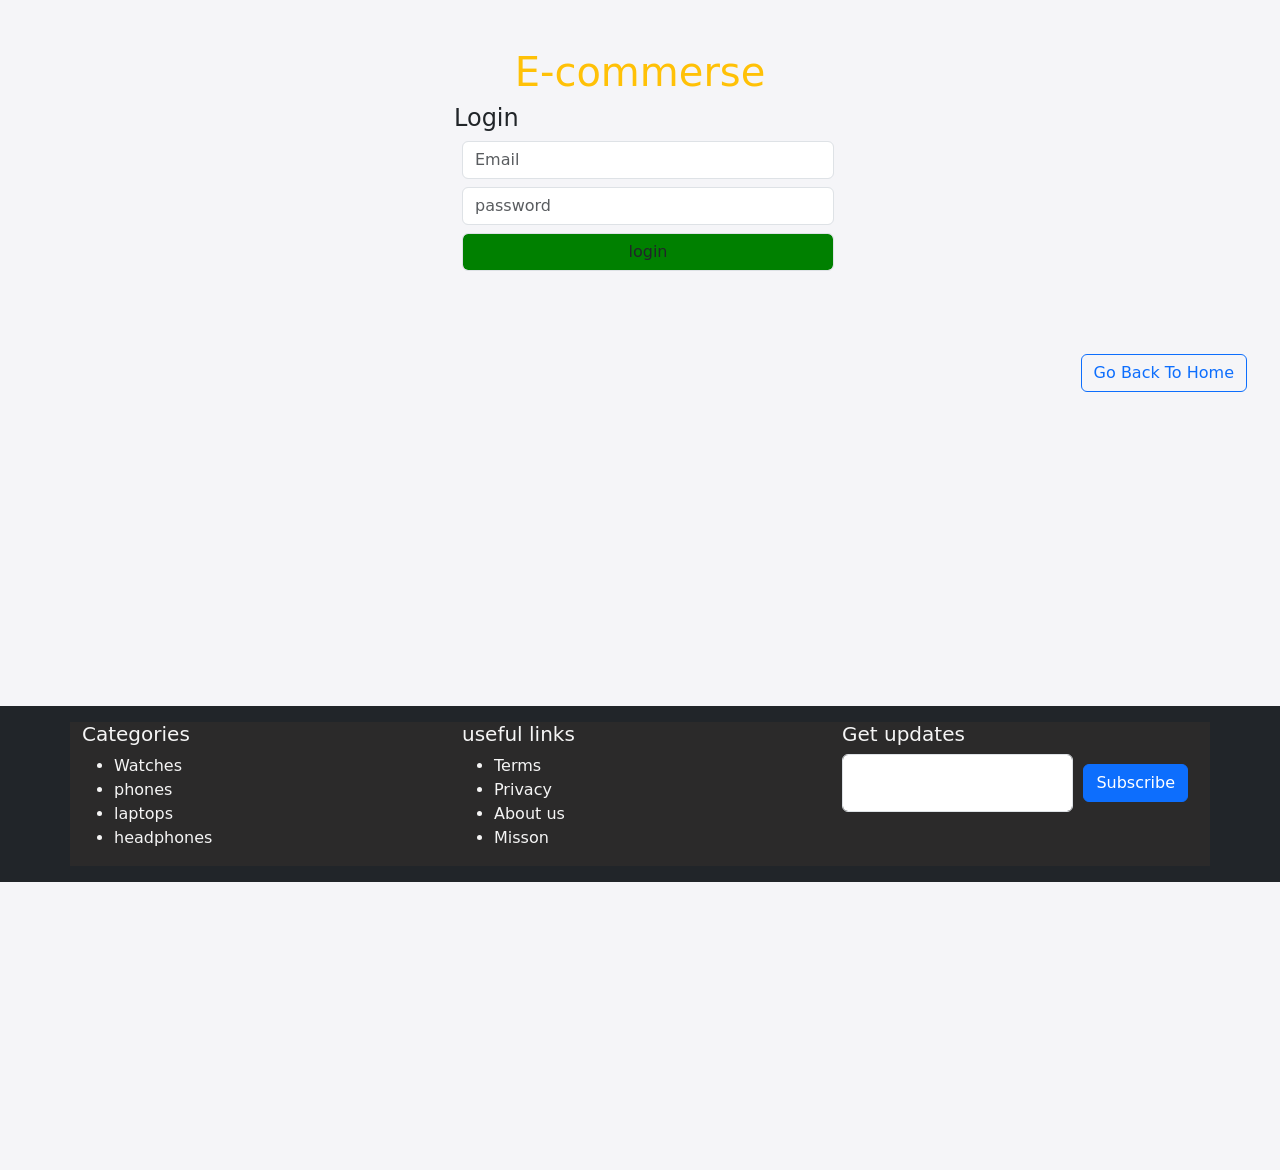
<file: login.html>
<!doctype html>
<html lang="en">
  <head>
    <meta charset="utf-8">
    <meta name="viewport" content="width=device-width, initial-scale=1">
    <title>Bootstrap demo</title>
    <link href="https://cdn.jsdelivr.net/npm/bootstrap@5.3.8/dist/css/bootstrap.min.css" rel="stylesheet" integrity="sha384-sRIl4kxILFvY47J16cr9ZwB07vP4J8+LH7qKQnuqkuIAvNWLzeN8tE5YBujZqJLB" crossorigin="anonymous">
    <link rel="stylesheet" href="https://cdn.jsdelivr.net/npm/bootstrap-icons@1.13.1/font/bootstrap-icons.min.css">
    <link rel="stylesheet" href="index.css">
  </head>
  <body>
  
   <div class="container my-5">
    <div>
            <h1 class="text-center text-warning">E-commerse</h1>
        </div>
    <div class="d-flex judtify-content-center">
        
        <div class="login-box m-auto col-4">
            <h4>Login</h4>
            <form  action="">
                <input type="email" class="form-control m-2"placeholder="Email" required="">
                <input type="password" class="form-control m-2"placeholder="password" required="" minlength="6">
                <input type="submit" class=" submit form-control btn-primary m-2" value="login">
                
            </form>
        </div>
    </div>
   </div>
   <div class="btn d-flex justify-content-end">
   <a class="btn btn-outline-primary " href="index.html">Go Back To Home</a>
   </div>
    <div class="footer mb-auto bg-dark text-white">
      <div class="container py-3">
      <div class="row d-flex footer-items">
        <div class="col">
<h5>Categories</h5>
<ul>
  <li>Watches</li>
  <li>phones</li>
  <li>laptops</li>
  <li>headphones</li>
</ul>
        </div>
        <div class="col">
<h5>useful links</h5>
<ul>
  <li>Terms</li>
  <li>Privacy</li>
  <li>About us</li>
  <li>Misson</li>
</ul>
        </div>
        <div class="col">
<h5>Get updates</h5>
<div class="d-flex">


<input type="text" class="form-control">
<button class="btn btn-primary">Subscribe</button>
        </div>
      </div>
</div>
 </div>
    </div>
    <script src="https://cdn.jsdelivr.net/npm/bootstrap@5.3.8/dist/js/bootstrap.bundle.min.js" integrity="sha384-FKyoEForCGlyvwx9Hj09JcYn3nv7wiPVlz7YYwJrWVcXK/BmnVDxM+D2scQbITxI" crossorigin="anonymous"></script>
  </body>
</html>
</file>
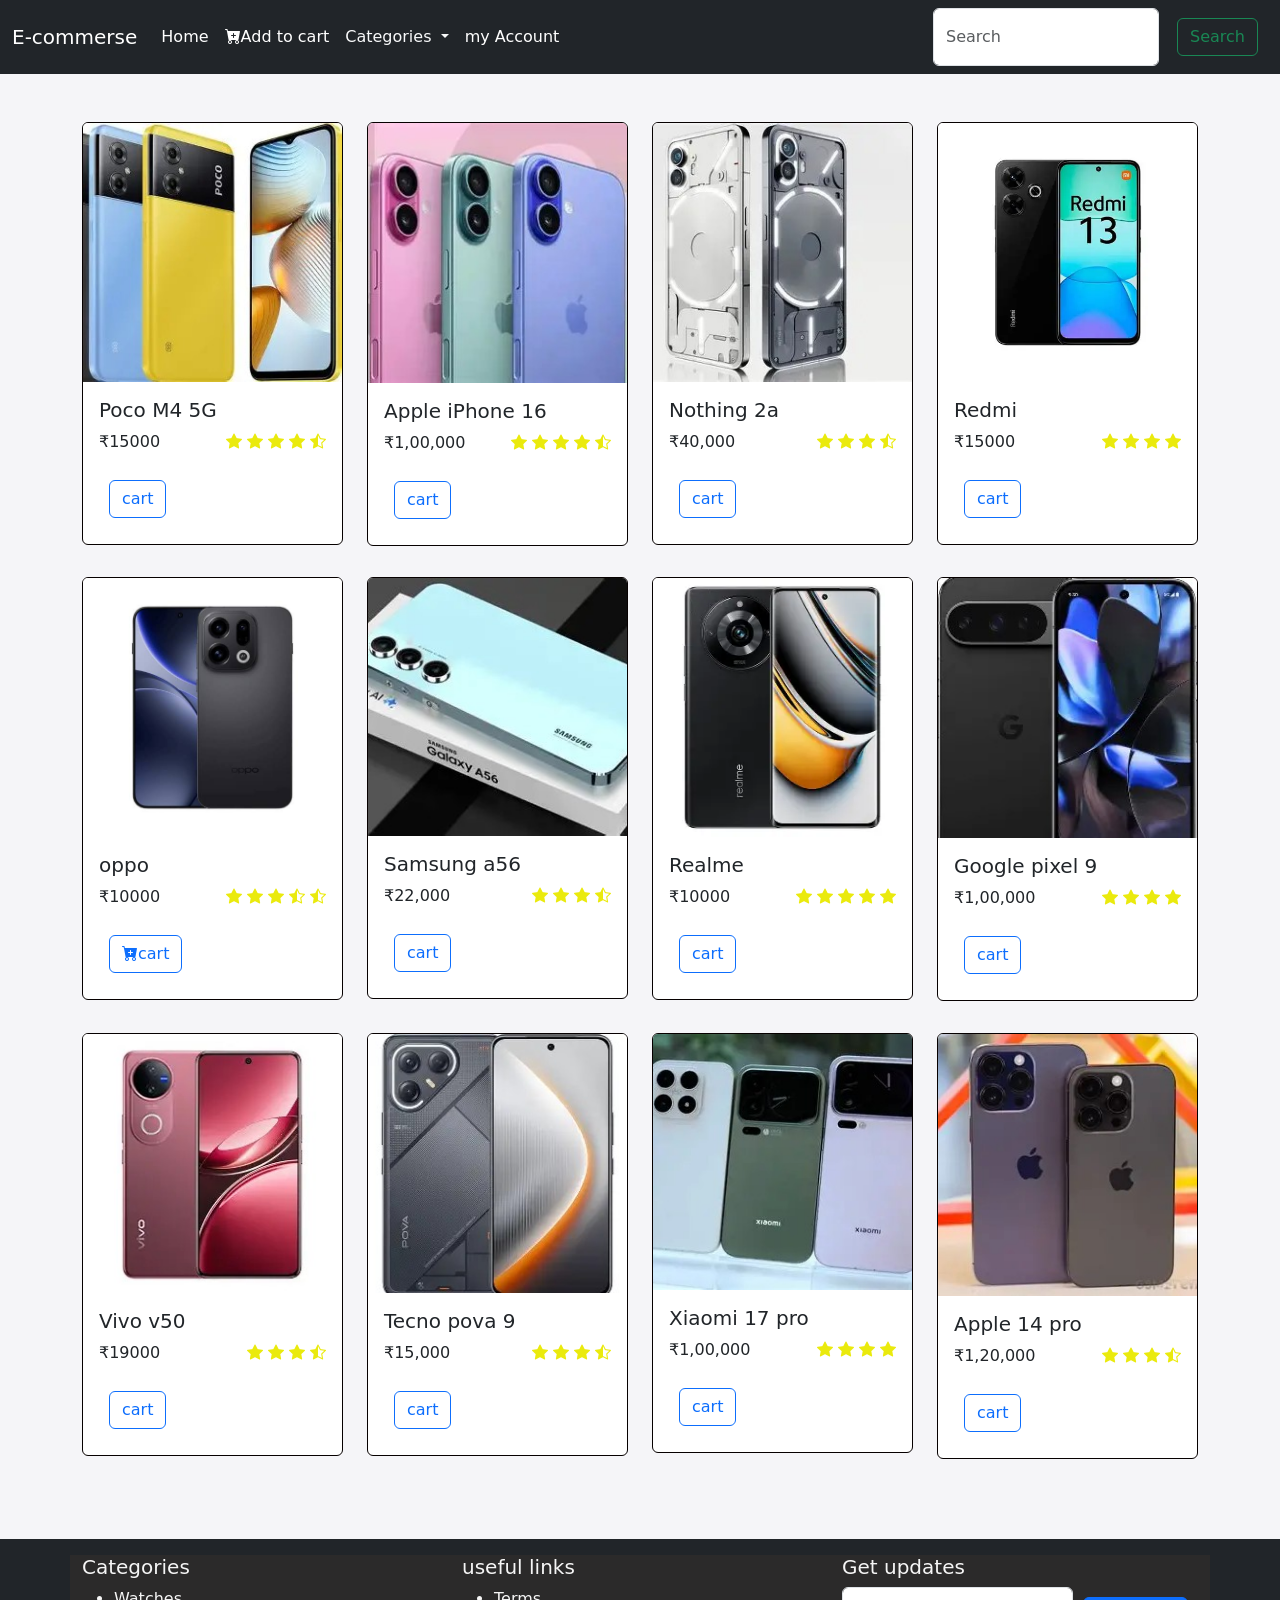
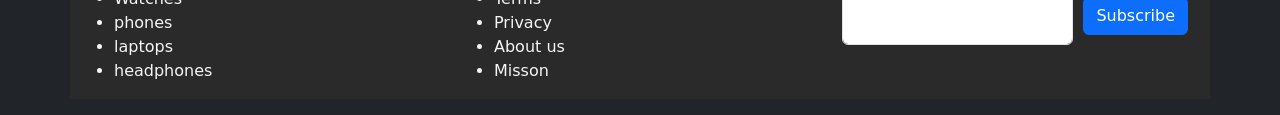
<file: phones.html>
<!doctype html>
<html lang="en">
  <head>
    <meta charset="utf-8">
    <meta name="viewport" content="width=device-width, initial-scale=1">
    <title>Bootstrap demo</title>
    <link href="https://cdn.jsdelivr.net/npm/bootstrap@5.3.8/dist/css/bootstrap.min.css" rel="stylesheet" integrity="sha384-sRIl4kxILFvY47J16cr9ZwB07vP4J8+LH7qKQnuqkuIAvNWLzeN8tE5YBujZqJLB" crossorigin="anonymous">
    <link rel="stylesheet" href="https://cdn.jsdelivr.net/npm/bootstrap-icons@1.13.1/font/bootstrap-icons.min.css">
    <link rel="stylesheet" href="index.css">
  </head>
  <body>
   <nav class="navbar navbar-expand-lg text-white bg-dark mb-5 ">
  <div class="container-fluid">
    <a class="navbar-brand text-white" href="#">E-commerse</a>
    <button class="navbar-toggler" type="button" data-bs-toggle="collapse" data-bs-target="#navbarSupportedContent" aria-controls="navbarSupportedContent" aria-expanded="false" aria-label="Toggle navigation">
      <span class="navbar-toggler-icon"></span>
    </button>
    <div class="collapse navbar-collapse" id="navbarSupportedContent">
      <ul class="navbar-nav me-auto mb-2 mb-lg-0">
        <li class="nav-item">
          <a class="nav-link active text-white" aria-current="page" href="index.html">Home</a>
        </li>
        <li class="nav-item">
          <a class="nav-link text-white" href="product.html"><i class="bi bi-cart-plus-fill"></i>Add to cart</a>
        </li>
        <li class="nav-item dropdown">
          <a class="nav-link dropdown-toggle text-light" href="#" role="button" data-bs-toggle="dropdown" aria-expanded="false">
            Categories
          </a>
          <ul class="dropdown-menu">
            <li><a class="dropdown-item" href="phones.html">phones</a></li>
            <li><a class="dropdown-item" href="laptop.html">laptops</a></li>
            <li><hr class="dropdown-divider"></li>
            <li><a class="dropdown-item" href="wa">watchs</a></li>
          </ul>
        </li>
        <li class="nav-item">
        
          <a class="nav-link active text-white" aria-current="page" href="login.html">my Account</a>
        </li>
      </ul>
      <form class="d-flex" role="search">
        <input class="form-control me-2" type="search" placeholder="Search" aria-label="Search"/>
        <button class="btn btn-outline-success" type="submit">Search</button>
      </form>
    </div>
  </div>
</nav>
   <!-- navbar -->
    
   <div class="container mb-5 ">
        <div class="row">
            <div class="col-xl-3 col-md-3 col-sm-6">
                <div class="card" >
  <img src="poco.jpg" class="card-img-top" alt="...">
  <div class="card-body">
    <h5 class="card-title">Poco M4 5G</h5>
    <p class="card-text">₹15000 <span class="float-end rating-star">
        <i class="bi bi-star-fill"></i>
        <i class="bi bi-star-fill"></i>
        <i class="bi bi-star-fill"></i>
        <i class="bi bi-star-fill"></i>
        <i class="bi bi-star-half"></i>
    </span></p>
   <a class="btn btn-outline-primary"  href="#" class="btn btn-primary">cart</a>
  </div>
</div>
            </div>
            <div class="col-xl-3 col-md-3 col-sm-6">
                <div class="card" >
  <img src="i2.jpg" class="card-img-top" alt="...">
  <div class="card-body">
    <h5 class="card-title">Apple iPhone 16</h5>
    <p class="card-text">₹1,00,000 <span class="float-end rating-star">
        <i class="bi bi-star-fill"></i>
        <i class="bi bi-star-fill"></i>
        <i class="bi bi-star-fill"></i>
        <i class="bi bi-star-fill"></i>
        <i class="bi bi-star-half"></i>
    </span></p>
   <a class="btn btn-outline-primary"  href="#" class="btn btn-primary">cart</a>
  </div>
</div>
            </div>
            <div class="col-xl-3 col-md-3 col-sm-6">
                <div class="card" >
  <img src="2a.jpg" class="card-img-top" alt="...">
  <div class="card-body">
    <h5 class="card-title">Nothing 2a</h5>
    <p class="card-text">₹40,000 <span class="float-end rating-star">
        <i class="bi bi-star-fill"></i>
        <i class="bi bi-star-fill"></i>
        <i class="bi bi-star-fill"></i>
        <i class="bi bi-star-half"></i>
    </span></p>
   <a class="btn btn-outline-primary"  href="#" class="btn btn-primary">cart</a>
  </div>
</div>
            </div>
            <div class="col-xl-3 col-md-3 col-sm-6">
                <div class="card product-item" >
  <img src="redmi.webp" class="card-img-top" alt="...">
  <div class="card-body">
    <h5 class="card-title">Redmi</h5>
    <p class="card-text">₹15000 <span class="float-end rating-star">
        <i class="bi bi-star-fill"></i>
        <i class="bi bi-star-fill"></i>
        <i class="bi bi-star-fill"></i>
        <i class="bi bi-star-fill"></i>
    </span></p>
   <a class="btn btn-outline-primary"  href="#" class="btn btn-primary">cart</a>
  </div>
</div>
            </div>
            <div class="col-xl-3 col-md-3 col-sm-6">
                <div class="card product-item" >
  <img src="mobie.jpg" class="card-img-top" alt="...">
  <div class="card-body">
    <h5 class="card-title">oppo</h5>
    <p class="card-text">₹10000 <span class="float-end rating-star">
        <i class="bi bi-star-fill"></i>
        <i class="bi bi-star-fill"></i>
        <i class="bi bi-star-fill"></i>
        <i class="bi bi-star-half"></i>
        <i class="bi bi-star-half"></i>
    </span></p>
   <a class="btn btn-outline-primary"  href="#" class="btn btn-primary"><i class="bi bi-cart-plus-fill"></i>cart</a>
  </div>
</div>
            </div>
            <div class="col-xl-3 col-md-3 col-sm-6">
                <div class="card product-item" >
  <img src="a56.jpg" class="card-img-top" alt="...">
  <div class="card-body">
    <h5 class="card-title">Samsung a56</h5>
    <p class="card-text">₹22,000 <span class="float-end rating-star">
        <i class="bi bi-star-fill"></i>
        <i class="bi bi-star-fill"></i>
        <i class="bi bi-star-fill"></i>
        <i class="bi bi-star-half"></i>
    </span></p>
   <a class="btn btn-outline-primary"  href="#" class="btn btn-primary">cart</a>
  </div>
</div>
            </div>
            <div class="col-xl-3 col-md-3 col-sm-6">
                <div class="card product-item">
  <img src="13.webp" class="card-img-top" alt="...">
  <div class="card-body">
    <h5 class="card-title">Realme</h5>
    <p class="card-text">₹10000 <span class="float-end rating-star">
        <i class="bi bi-star-fill"></i>
        <i class="bi bi-star-fill"></i>
        <i class="bi bi-star-fill"></i>
        <i class="bi bi-star-fill"></i>
        <i class="bi bi-star-fill"></i>
    </span></p>
    <a class="btn btn-outline-primary" href="#" class="btn btn-primary">cart</a>
  </div>
</div>
            </div>
            <div class="col-xl-3 col-md-3 col-sm-6">
                <div class="card product-item">
  <img src="pixel9.jpg" class="card-img-top" alt="...">
  <div class="card-body">
    <h5 class="card-title">Google pixel 9</h5>
    <p class="card-text">₹1,00,000 <span class="float-end rating-star">
        <i class="bi bi-star-fill"></i>
        <i class="bi bi-star-fill"></i>
        <i class="bi bi-star-fill"></i>
        <i class="bi bi-star-fill"></i>
    </span></p>
    <a class="btn btn-outline-primary" href="#" class="btn btn-primary">cart</a>
  </div>
</div>
            </div>
            <div class="col-xl-3 col-md-3 col-sm-6">
                <div class="card product-item">
  <img src="v50.jpg" class="card-img-top" alt="...">
  <div class="card-body">
    <h5 class="card-title">Vivo v50</h5>
    <p class="card-text">₹19000 <span class="float-end rating-star">
        <i class="bi bi-star-fill"></i>
        <i class="bi bi-star-fill"></i>
        <i class="bi bi-star-fill"></i>
        <i class="bi bi-star-half"></i>
    </span></p>
    <a class="btn btn-outline-primary" href="#" class="btn btn-primary">cart</a>
  </div>
</div>
            </div>
            <div class="col-xl-3 col-md-3 col-sm-6">
                <div class="card product-item">
  <img src="pova9.jpg" class="card-img-top" alt="...">
  <div class="card-body">
    <h5 class="card-title">Tecno pova 9</h5>
    <p class="card-text">₹15,000 <span class="float-end rating-star">
        <i class="bi bi-star-fill"></i>
        <i class="bi bi-star-fill"></i>
        <i class="bi bi-star-fill"></i>
        <i class="bi bi-star-half"></i>
    </span></p>
    <a class="btn btn-outline-primary" href="#" class="btn btn-primary">cart</a>
  </div>
</div>
            </div>
            <div class="col-xl-3 col-md-3 col-sm-6">
                <div class="card product-item">
  <img src="17pro.jpg" class="card-img-top" alt="...">
  <div class="card-body">
    <h5 class="card-title">Xiaomi 17 pro</h5>
    <p class="card-text">₹1,00,000 <span class="float-end rating-star">
        <i class="bi bi-star-fill"></i>
        <i class="bi bi-star-fill"></i>
        <i class="bi bi-star-fill"></i>
        <i class="bi bi-star-fill"></i>
    </span></p>
    <a class="btn btn-outline-primary" href="#" class="btn btn-primary">cart</a>
  </div>
</div>
            </div>
            <div class="col-xl-3 col-md-3 col-sm-6">
                <div class="card product-item" >
  <img src="14proi.jpg" class="card-img-top" alt="...">
  <div class="card-body">
    <h5 class="card-title">Apple 14 pro</h5>
    <p class="card-text">₹1,20,000 <span class="float-end rating-star">
        <i class="bi bi-star-fill"></i>
        <i class="bi bi-star-fill"></i>
        <i class="bi bi-star-fill"></i>
        <i class="bi bi-star-half"></i>
    </span></p>
    <!-- <div class="btn"></div>
     <a class="btn btn-outline-primary mt-0"  href="#" role="button">Add to cart</a>
  </div> -->
  <a class="btn btn-outline-primary"  href="#" class="btn btn-primary">cart</a>
</div>
</div>
            </div>
            
        </div>
    </div>
   <!-- footer -->
    <div class="footer mt-auto bg-dark text-white">
      <div class="container py-3">
      <div class="row d-flex footer-items">
        <div class="col">
<h5>Categories</h5>
<ul>
  <li>Watches</li>
  <li>phones</li>
  <li>laptops</li>
  <li>headphones</li>
</ul>
        </div>
        <div class="col">
<h5>useful links</h5>
<ul>
  <li>Terms</li>
  <li>Privacy</li>
  <li>About us</li>
  <li>Misson</li>
</ul>
        </div>
        <div class="col">
<h5>Get updates</h5>
<div class="d-flex">


<input type="text" class="form-control">
<button class="btn btn-primary">Subscribe</button>
        </div>
      </div>
</div>
 </div>
    </div>
    <script src="https://cdn.jsdelivr.net/npm/bootstrap@5.3.8/dist/js/bootstrap.bundle.min.js" integrity="sha384-FKyoEForCGlyvwx9Hj09JcYn3nv7wiPVlz7YYwJrWVcXK/BmnVDxM+D2scQbITxI" crossorigin="anonymous"></script>
  </body>
</html>
</file>
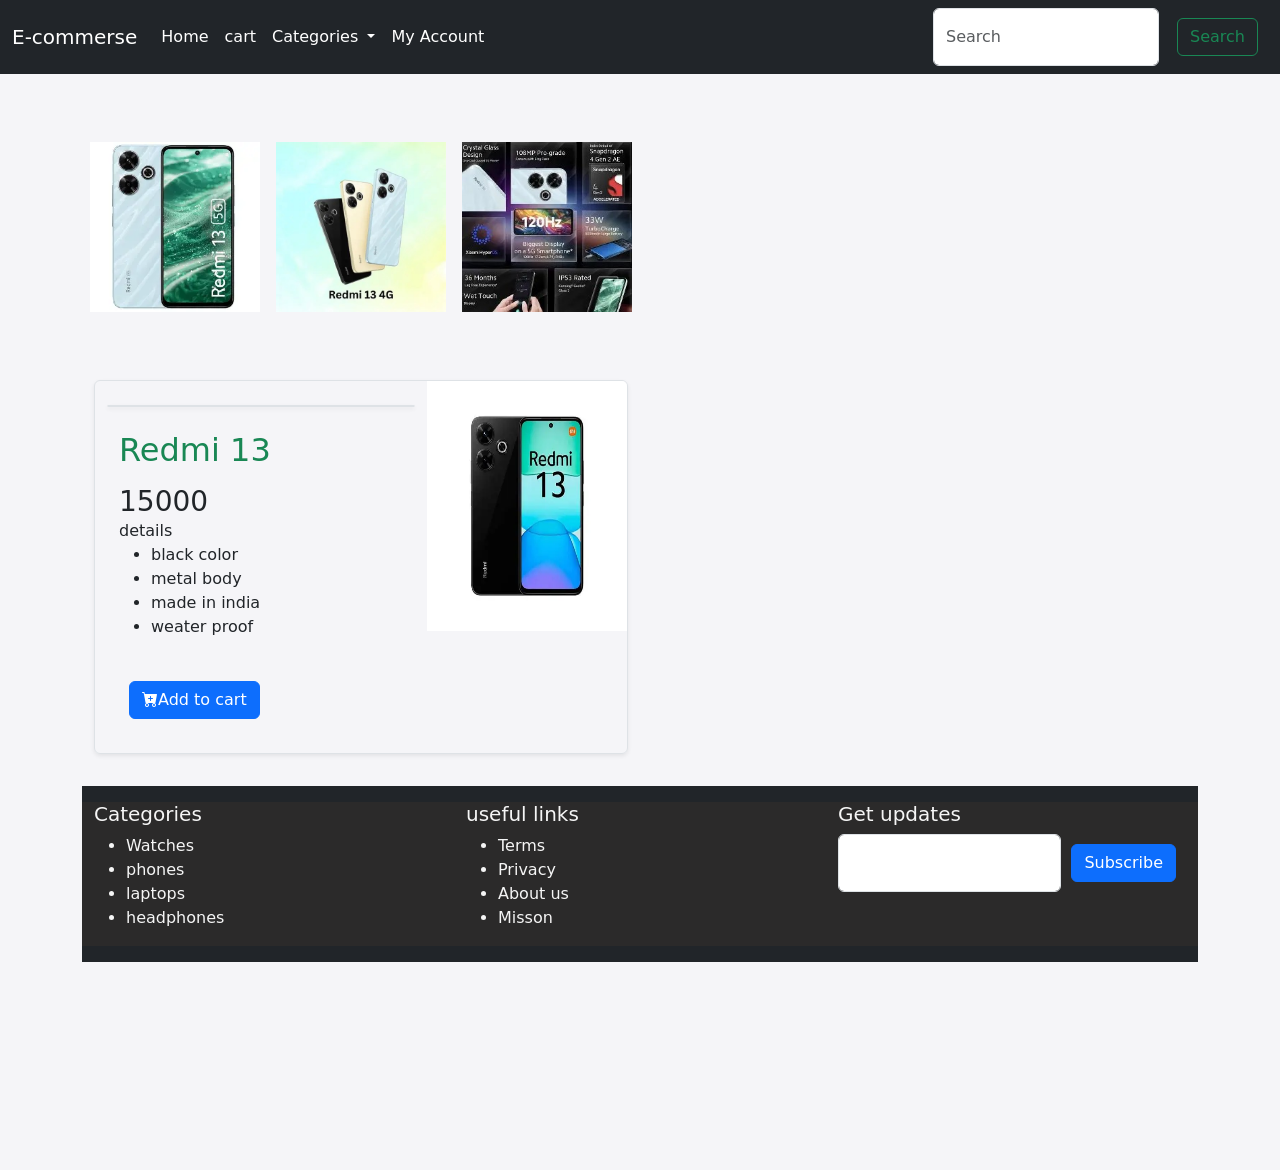
<file: product.html>
<!doctype html>
<html lang="en">
  <head>
    <meta charset="utf-8">
    <meta name="viewport" content="width=device-width, initial-scale=1">
    <title>Bootstrap demo</title>
    <link href="https://cdn.jsdelivr.net/npm/bootstrap@5.3.8/dist/css/bootstrap.min.css" rel="stylesheet" integrity="sha384-sRIl4kxILFvY47J16cr9ZwB07vP4J8+LH7qKQnuqkuIAvNWLzeN8tE5YBujZqJLB" crossorigin="anonymous">
    <link rel="stylesheet" href="https://cdn.jsdelivr.net/npm/bootstrap-icons@1.13.1/font/bootstrap-icons.min.css">
    <link rel="stylesheet" href="index.css">
  </head>
  <body>
   <nav class="navbar navbar-expand-lg text-white bg-dark mb-5 ">
  <div class="container-fluid">
    <a class="navbar-brand text-white" href="#">E-commerse</a>
    <button class="navbar-toggler" type="button" data-bs-toggle="collapse" data-bs-target="#navbarSupportedContent" aria-controls="navbarSupportedContent" aria-expanded="false" aria-label="Toggle navigation">
      <span class="navbar-toggler-icon"></span>
    </button>
    <div class="collapse navbar-collapse" id="navbarSupportedContent">
      <ul class="navbar-nav me-auto mb-2 mb-lg-0">
        <li class="nav-item">
          <a class="nav-link active text-white" aria-current="page" href="index.html">Home</a>
        </li>
        <li class="nav-item">
          <a class="nav-link text-white" href="product.html">cart</a>
        </li>
        <li class="nav-item dropdown">
          <a class="nav-link dropdown-toggle text-white" href="#" role="button" data-bs-toggle="dropdown" aria-expanded="false">
            Categories
          </a>
          <ul class="dropdown-menu">
            <li><a class="dropdown-item" href="phones.html">phones</a></li>
            <li><a class="dropdown-item" href="laptop.html">laptops</a></li>
            <li><hr class="dropdown-divider"></li>
            <li><a class="dropdown-item" href="#">watchs</a></li>
          </ul>
        </li>
        <li class="nav-item">
          <a class="nav-link active text-white" aria-current="page" href="login.html">My Account</a>
        </li>
      </ul>
      <form class="d-flex" role="search">
        <input class="form-control me-2" type="search" placeholder="Search" aria-label="Search"/>
        <button class="btn btn-outline-success" type="submit">Search</button>
      </form>
    </div>
  </div>
</nav>
  
<div class="container mb-5 image">
    <div class="row d-flex flex-row ">
        <div class="col-md-2 product-small d-flex flex-md-col gap-3 ">
        <img class="img-fluid" class="img-fluid" class="img-fluid" src="redmi1.webp" alt="">
        <img class="img-fluid" class="img-fluid" class="img-fluid" src="redmi23.jpg" alt="">
        <img class="img-fluid" class="img-fluid" class="img-fluid" src="redmi31.jpg" alt="">
      
   
</div>


    
   </div>
    <div class="container mt-5">
        <div class="row mb-2 mt-5">
            <div class="col-md-6">
                <div
                    class="row g-0 border rounded overflow-hidden flex-md-row mb-4 shadow-sm h-md-250 position-relative">
                    <div class="col p-4 d-flex flex-column position-static"><div class="row p-0 border rounded overflow-hidden flex-md-row mb-4 shadow-sm h-md-250 position-relative"></div> <strong
                            class="d-inline-block mb-2 text-success"><h2>Redmi 13</h2></strong>
                        <h3 class="mb-0 text-dark">15000</h3>
                        
                        <p class="mb-auto text-warning">
                           <div>details 
        <ul>
            <li>black color</li>
            <li>metal body</li>
            <li>made in india</li>
            <li>weater proof</li>
        </ul>
    </div>
                        </p> <a href="#" class="icon-link gap-1 icon-link-hover stretched-link">
                          <button class="btn btn-primary"><i class="bi bi-cart-plus-fill"></i>Add to cart</button>
                            <svg class="bi" aria-hidden="true">
                                <use xlink:href="#chevron-right"></use>
                            </svg> </a>
                    </div>
                    <div class="col-auto d-none d-lg-block"> 
                        <img src="redmi.webp" alt="" class="bd-placeholder-img " height="250" preserveAspectRatio="xMidYMid slice" role="img"
                            width="200">
                       </div>
                </div>
            </div>
        </div>
        </div>
    <div class="footer mt-auto bg-dark text-white">
      <div class="container py-3">
      <div class="row d-flex footer-items">
        <div class="col">
<h5>Categories</h5>
<ul>
  <li>Watches</li>
  <li>phones</li>
  <li>laptops</li>
  <li>headphones</li>
</ul>
        </div>
        <div class="col">
<h5>useful links</h5>
<ul>
  <li>Terms</li>
  <li>Privacy</li>
  <li>About us</li>
  <li>Misson</li>
</ul>
        </div>
        <div class="col">
<h5>Get updates</h5>
<div class="d-flex">


<input type="text" class="form-control">
<button class="btn btn-primary">Subscribe</button>
        </div>
      </div>
</div>
 </div>
    </div>
    <script src="https://cdn.jsdelivr.net/npm/bootstrap@5.3.8/dist/js/bootstrap.bundle.min.js" integrity="sha384-FKyoEForCGlyvwx9Hj09JcYn3nv7wiPVlz7YYwJrWVcXK/BmnVDxM+D2scQbITxI" crossorigin="anonymous"></script>
  </body>
</html>
</file>
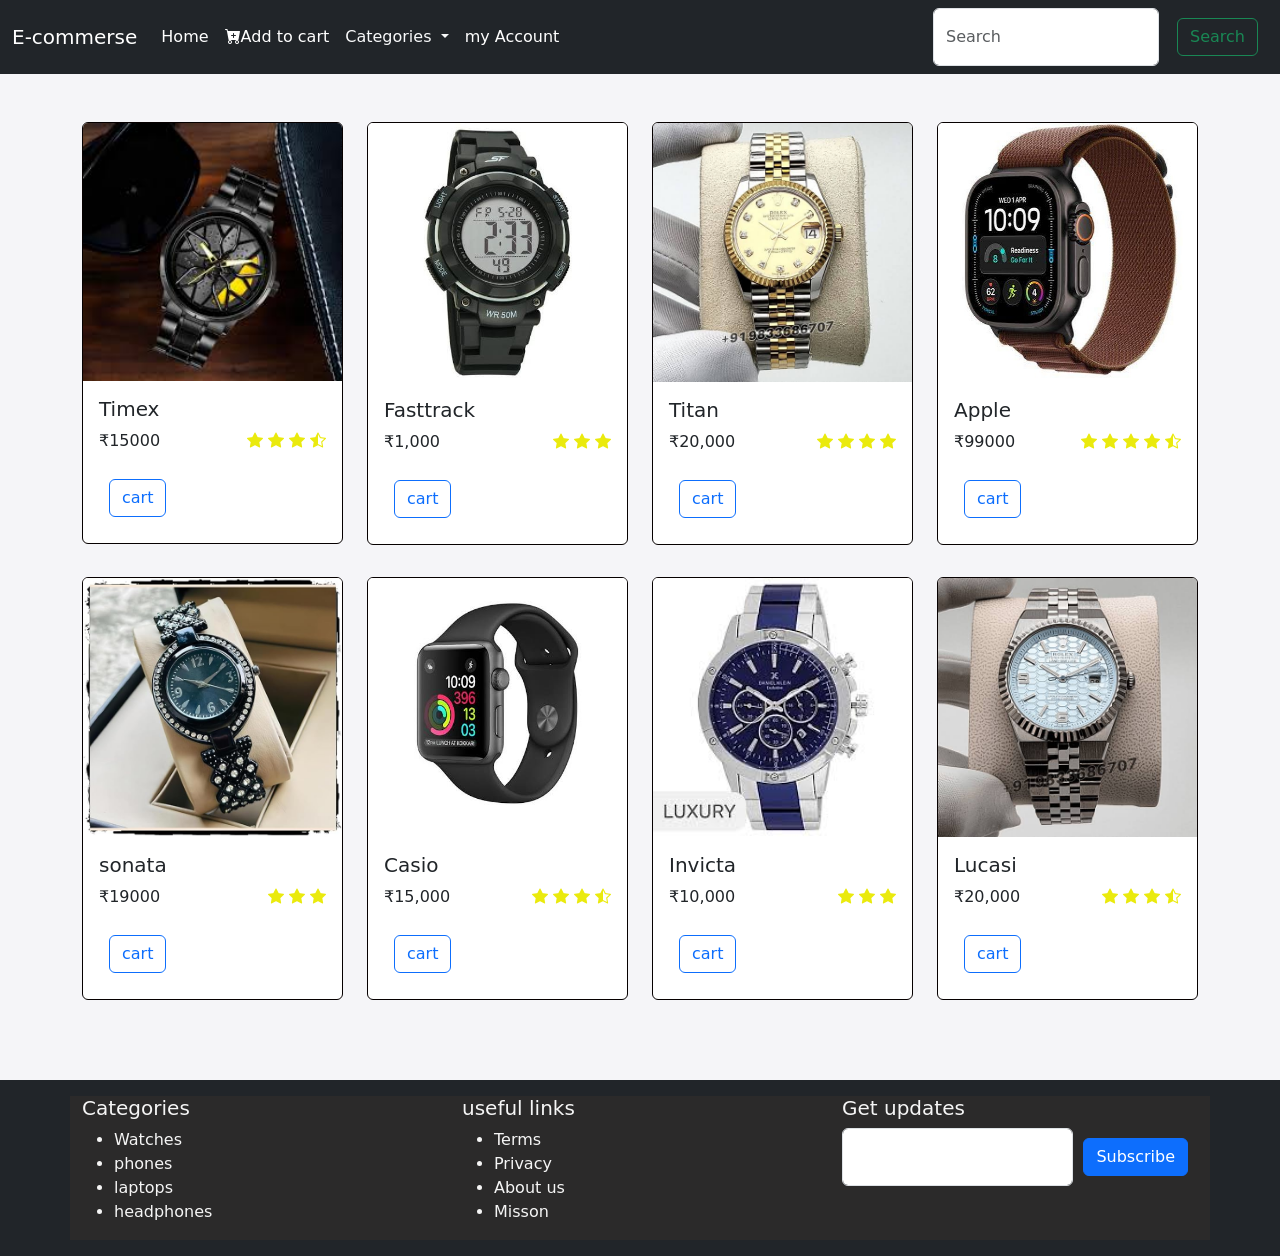
<file: watch.html>
<!doctype html>
<html lang="en">
  <head>
    <meta charset="utf-8">
    <meta name="viewport" content="width=device-width, initial-scale=1">
    <title>Bootstrap demo</title>
    <link href="https://cdn.jsdelivr.net/npm/bootstrap@5.3.8/dist/css/bootstrap.min.css" rel="stylesheet" integrity="sha384-sRIl4kxILFvY47J16cr9ZwB07vP4J8+LH7qKQnuqkuIAvNWLzeN8tE5YBujZqJLB" crossorigin="anonymous">
    <link rel="stylesheet" href="https://cdn.jsdelivr.net/npm/bootstrap-icons@1.13.1/font/bootstrap-icons.min.css">
    <link rel="stylesheet" href="index.css">
  </head>
  <body>
    <!-- navbar -->
   <nav class="navbar navbar-expand-lg text-white bg-dark mb-5 ">
  <div class="container-fluid">
    <a class="navbar-brand text-white" href="#">E-commerse</a>
    <button class="navbar-toggler" type="button" data-bs-toggle="collapse" data-bs-target="#navbarSupportedContent" aria-controls="navbarSupportedContent" aria-expanded="false" aria-label="Toggle navigation">
      <span class="navbar-toggler-icon"></span>
    </button>
    <div class="collapse navbar-collapse" id="navbarSupportedContent">
      <ul class="navbar-nav me-auto mb-2 mb-lg-0">
        <li class="nav-item">
          <a class="nav-link active text-white" aria-current="page" href="index.html">Home</a>
        </li>
        <li class="nav-item">
          <a class="nav-link text-white" href="product.html"><i class="bi bi-cart-plus-fill"></i>Add to cart</a>
        </li>
        <li class="nav-item dropdown">
          <a class="nav-link dropdown-toggle text-light" href="#" role="button" data-bs-toggle="dropdown" aria-expanded="false">
            Categories
          </a>
          <ul class="dropdown-menu">
            <li><a class="dropdown-item" href="phones.html">phones</a></li>
            <li><a class="dropdown-item" href="laptop.html">laptops</a></li>
            <li><hr class="dropdown-divider"></li>
            <li><a class="dropdown-item" href="watch.html">watchs</a></li>
          </ul>
        </li>
        <li class="nav-item">
        
          <a class="nav-link active text-white" aria-current="page" href="login.html">my Account</a>
        </li>
      </ul>
      <form class="d-flex" role="search">
        <input class="form-control me-2" type="search" placeholder="Search" aria-label="Search"/>
        <button class="btn btn-outline-success" type="submit">Search</button>
      </form>
    </div>
  </div>
</nav>
   <!-- cart -->
    
   <div class="container mb-5 ">
        <div class="row">
            <div class="col-xl-3 col-md-3 col-sm-6">
                <div class="card" >
  <img src="w1.jpg" class="card-img-top" alt="...">
  <div class="card-body">
    <h5 class="card-title">Timex</h5>
    <p class="card-text">₹15000 <span class="float-end rating-star">
        <i class="bi bi-star-fill"></i>
        <i class="bi bi-star-fill"></i>
        <i class="bi bi-star-fill"></i>
        <i class="bi bi-star-half"></i>
    </span></p>
   <a class="btn btn-outline-primary"  href="#" class="btn btn-primary">cart</a>
  </div>
</div>
            </div>
            <div class="col-xl-3 col-md-3 col-sm-6">
                <div class="card" >
  <img src="w2.jpg" class="card-img-top" alt="...">
  <div class="card-body">
    <h5 class="card-title">Fasttrack</h5>
    <p class="card-text">₹1,000 <span class="float-end rating-star">
        <i class="bi bi-star-fill"></i>
        <i class="bi bi-star-fill"></i>
        <i class="bi bi-star-fill"></i>
    </span></p>
   <a class="btn btn-outline-primary"  href="#" class="btn btn-primary">cart</a>
  </div>
</div>
            </div>
          
            <div class="col-xl-3 col-md-3 col-sm-6">
                <div class="card product-item">
  <img src="w3.jpg" class="card-img-top" alt="...">
  <div class="card-body">
    <h5 class="card-title">Titan</h5>
    <p class="card-text">₹20,000 <span class="float-end rating-star">
        <i class="bi bi-star-fill"></i>
        <i class="bi bi-star-fill"></i>
        <i class="bi bi-star-fill"></i>
        <i class="bi bi-star-fill"></i>
    </span></p>
    <a class="btn btn-outline-primary" href="#" class="btn btn-primary">cart</a>
  </div>
</div>
            </div>
            <div class="col-xl-3 col-md-3 col-sm-6">
                <div class="card product-item">
  <img src="w9.jpg" class="card-img-top" alt="...">
  <div class="card-body">
    <h5 class="card-title">Apple</h5>
    <p class="card-text">₹99000 <span class="float-end rating-star">
        <i class="bi bi-star-fill"></i>
        <i class="bi bi-star-fill"></i>
        <i class="bi bi-star-fill"></i>
        <i class="bi bi-star-fill"></i>
        <i class="bi bi-star-half"></i>
    </span></p>
    <a class="btn btn-outline-primary" href="#" class="btn btn-primary">cart</a>
  </div>
</div>
            </div>
            <div class="col-xl-3 col-md-3 col-sm-6">
                <div class="card product-item">
  <img src="w8.jpg" class="card-img-top" alt="...">
  <div class="card-body">
    <h5 class="card-title">sonata</h5>
    <p class="card-text">₹19000 <span class="float-end rating-star">
        <i class="bi bi-star-fill"></i>
        <i class="bi bi-star-fill"></i>
        <i class="bi bi-star-fill"></i>
    </span></p>
    <a class="btn btn-outline-primary" href="#" class="btn btn-primary">cart</a>
  </div>
</div>
            </div>
            <div class="col-xl-3 col-md-3 col-sm-6">
                <div class="card product-item">
  <img src="w4.jpg" class="card-img-top" alt="...">
  <div class="card-body">
    <h5 class="card-title">Casio</h5>
    <p class="card-text">₹15,000 <span class="float-end rating-star">
        <i class="bi bi-star-fill"></i>
        <i class="bi bi-star-fill"></i>
        <i class="bi bi-star-fill"></i>
        <i class="bi bi-star-half"></i>
    </span></p>
    <a class="btn btn-outline-primary" href="#" class="btn btn-primary">cart</a>
  </div>
</div>
            </div>
            <div class="col-xl-3 col-md-3 col-sm-6">
                <div class="card product-item">
  <img src="w5.jpg" class="card-img-top" alt="...">
  <div class="card-body">
    <h5 class="card-title">Invicta</h5>
    <p class="card-text">₹10,000 <span class="float-end rating-star">
        <i class="bi bi-star-fill"></i>
        <i class="bi bi-star-fill"></i>
        <i class="bi bi-star-fill"></i>
    </span></p>
    <a class="btn btn-outline-primary" href="#" class="btn btn-primary">cart</a>
  </div>
</div>
            </div>
            <div class="col-xl-3 col-md-3 col-sm-6">
                <div class="card product-item" >
  <img src="w6.jpg" class="card-img-top" alt="...">
  <div class="card-body">
    <h5 class="card-title">Lucasi</h5>
    <p class="card-text">₹20,000 <span class="float-end rating-star">
        <i class="bi bi-star-fill"></i>
        <i class="bi bi-star-fill"></i>
        <i class="bi bi-star-fill"></i>
        <i class="bi bi-star-half"></i>
    </span></p>
    <!-- <div class="btn"></div>
     <a class="btn btn-outline-primary mt-0"  href="#" role="button">Add to cart</a>
  </div> -->
  <a class="btn btn-outline-primary"  href="#" class="btn btn-primary">cart</a>
</div>
</div>
            </div>
            
        </div>
    </div>
   <!-- footer -->
    <div class="footer mt-auto bg-dark text-white">
      <div class="container py-3">
      <div class="row d-flex footer-items">
        <div class="col">
<h5>Categories</h5>
<ul>
  <li>Watches</li>
  <li>phones</li>
  <li>laptops</li>
  <li>headphones</li>
</ul>
        </div>
        <div class="col">
<h5>useful links</h5>
<ul>
  <li>Terms</li>
  <li>Privacy</li>
  <li>About us</li>
  <li>Misson</li>
</ul>
        </div>
        <div class="col">
<h5>Get updates</h5>
<div class="d-flex">


<input type="text" class="form-control">
<button class="btn btn-primary">Subscribe</button>
        </div>
      </div>
</div>
 </div>
    </div>
    <script src="https://cdn.jsdelivr.net/npm/bootstrap@5.3.8/dist/js/bootstrap.bundle.min.js" integrity="sha384-FKyoEForCGlyvwx9Hj09JcYn3nv7wiPVlz7YYwJrWVcXK/BmnVDxM+D2scQbITxI" crossorigin="anonymous"></script>
  </body>
</html>
</file>
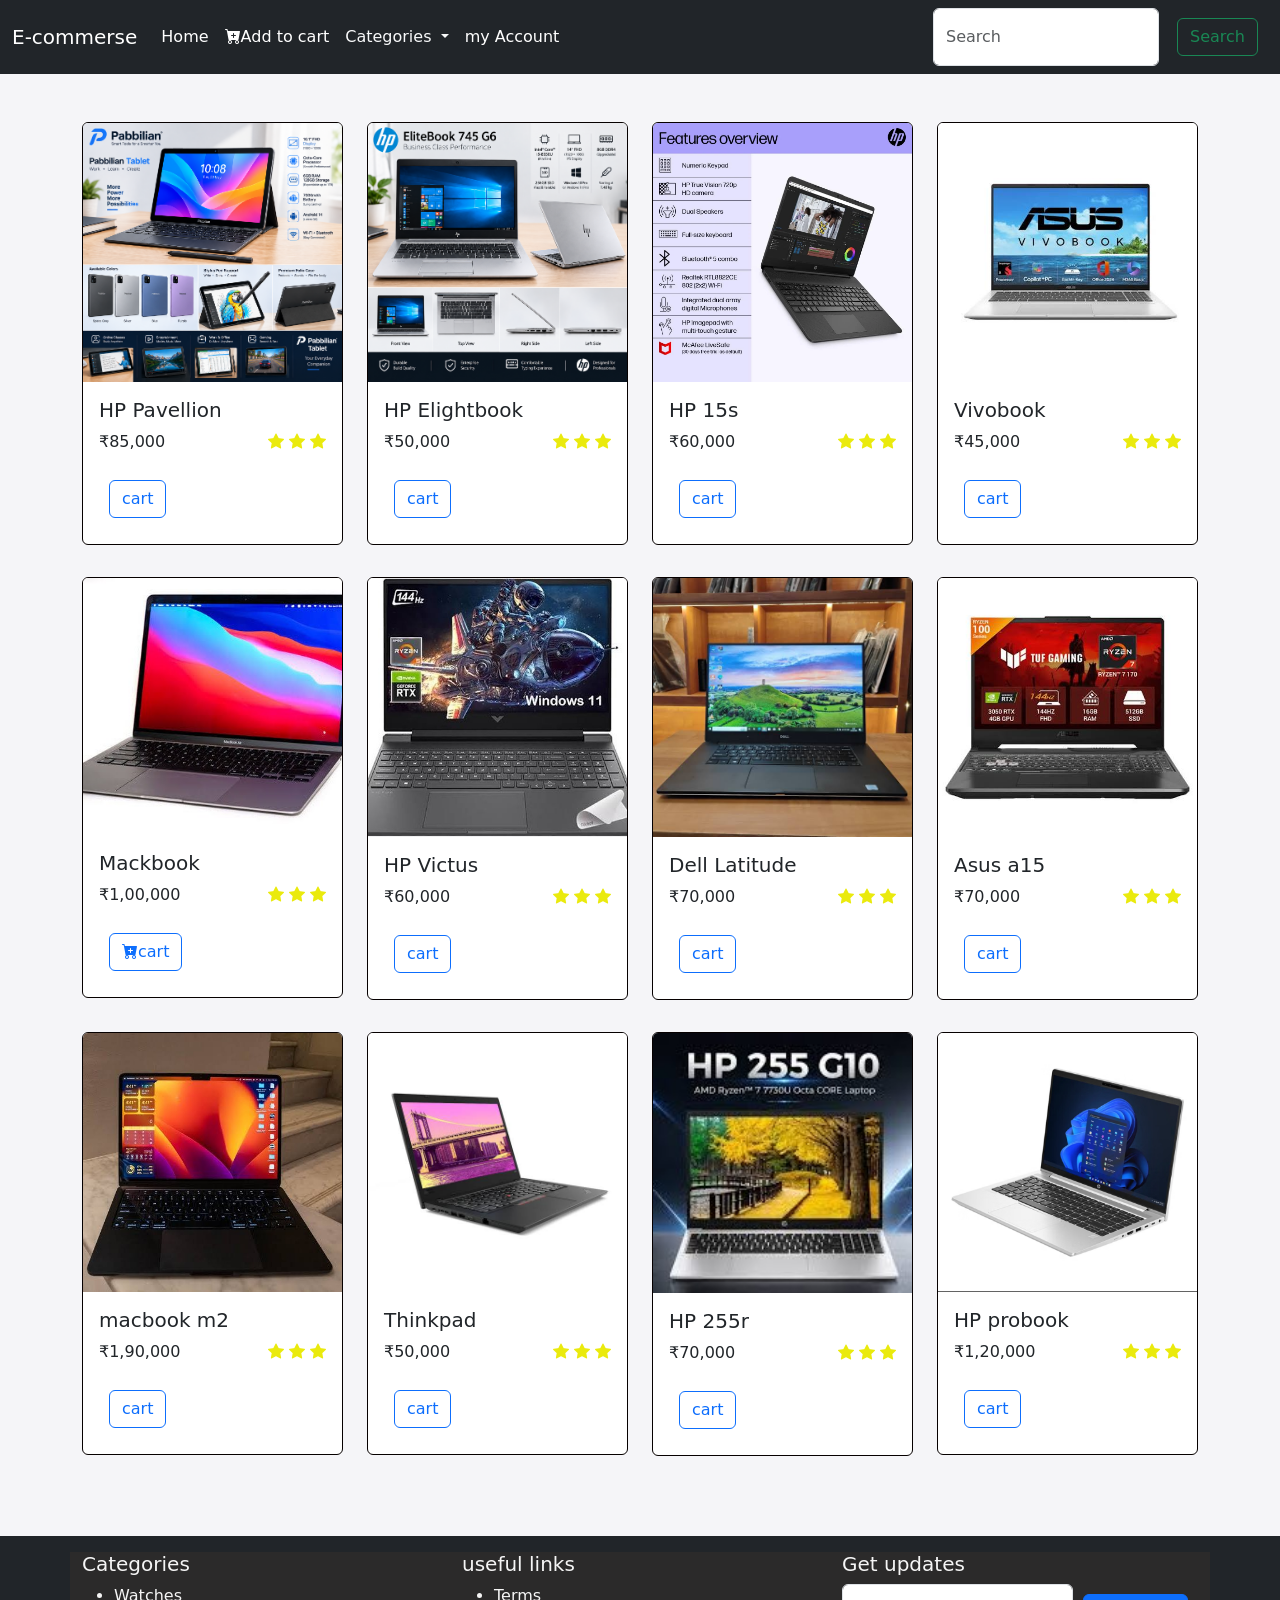
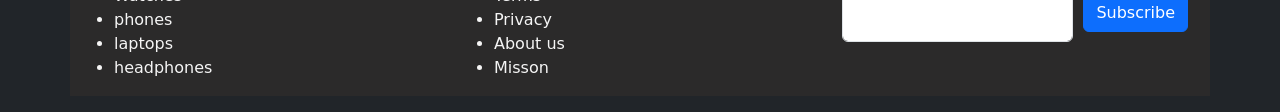
<file: Ecommerse/laptop.html>
<!doctype html>
<html lang="en">
  <head>
    <meta charset="utf-8">
    <meta name="viewport" content="width=device-width, initial-scale=1">
    <title>Bootstrap demo</title>
    <link href="https://cdn.jsdelivr.net/npm/bootstrap@5.3.8/dist/css/bootstrap.min.css" rel="stylesheet" integrity="sha384-sRIl4kxILFvY47J16cr9ZwB07vP4J8+LH7qKQnuqkuIAvNWLzeN8tE5YBujZqJLB" crossorigin="anonymous">
    <link rel="stylesheet" href="https://cdn.jsdelivr.net/npm/bootstrap-icons@1.13.1/font/bootstrap-icons.min.css">
    <link rel="stylesheet" href="index.css">
  </head>
  <body>
   <nav class="navbar navbar-expand-lg text-white bg-dark mb-5 ">
  <div class="container-fluid">
    <a class="navbar-brand text-white" href="#">E-commerse</a>
    <button class="navbar-toggler" type="button" data-bs-toggle="collapse" data-bs-target="#navbarSupportedContent" aria-controls="navbarSupportedContent" aria-expanded="false" aria-label="Toggle navigation">
      <span class="navbar-toggler-icon"></span>
    </button>
    <div class="collapse navbar-collapse" id="navbarSupportedContent">
      <ul class="navbar-nav me-auto mb-2 mb-lg-0">
        <li class="nav-item">
          <a class="nav-link active text-white" aria-current="page" href="index.html">Home</a>
        </li>
        <li class="nav-item">
          <a class="nav-link text-white" href="product.html"><i class="bi bi-cart-plus-fill"></i>Add to cart</a>
        </li>
        <li class="nav-item dropdown">
          <a class="nav-link dropdown-toggle text-light" href="#" role="button" data-bs-toggle="dropdown" aria-expanded="false">
            Categories
          </a>
          <ul class="dropdown-menu">
            <li><a class="dropdown-item" href="phones.html">phones</a></li>
            <li><a class="dropdown-item" href="laptop.html">laptops</a></li>
            <li><hr class="dropdown-divider"></li>
            <li><a class="dropdown-item" href="watch.html">watchs</a></li>
          </ul>
        </li>
        <li class="nav-item">
          
          <a class="nav-link active text-white" aria-current="page" href="login.html">my Account</a>
        </li>
      </ul>
      <form class="d-flex" role="search">
        <input class="form-control me-2" type="search" placeholder="Search" aria-label="Search"/>
        <button class="btn btn-outline-success" type="submit">Search</button>
      </form>
    </div>
  </div>
</nav>
   <!-- navbar -->
    
   <div class="container mb-5 ">
        <div class="row">
            <div class="col-xl-3 col-md-3 col-sm-6">
                <div class="card" >
  <img src="/hp1.png" class="card-img-top" alt="...">
  <div class="card-body">
    <h5 class="card-title">HP Pavellion</h5>
    <p class="card-text">₹85,000 <span class="float-end rating-star">
        <i class="bi bi-star-fill"></i>
        <i class="bi bi-star-fill"></i>
        <i class="bi bi-star-fill"></i>
    </span></p>
   <a class="btn btn-outline-primary"  href="#" class="btn btn-primary">cart</a>
  </div>
</div>
            </div>
            <div class="col-xl-3 col-md-3 col-sm-6">
                <div class="card" >
  <img src="/hp2.png" class="card-img-top" alt="...">
  <div class="card-body">
    <h5 class="card-title">HP Elightbook</h5>
    <p class="card-text">₹50,000 <span class="float-end rating-star">
        <i class="bi bi-star-fill"></i>
        <i class="bi bi-star-fill"></i>
        <i class="bi bi-star-fill"></i>
    </span></p>
   <a class="btn btn-outline-primary"  href="#" class="btn btn-primary">cart</a>
  </div>
</div>
            </div>
            <div class="col-xl-3 col-md-3 col-sm-6">
                <div class="card" >
  <img src="/15shp.webp" class="card-img-top" alt="...">
  <div class="card-body">
    <h5 class="card-title">HP 15s</h5>
    <p class="card-text">₹60,000 <span class="float-end rating-star">
        <i class="bi bi-star-fill"></i>
        <i class="bi bi-star-fill"></i>
        <i class="bi bi-star-fill"></i>
    </span></p>
   <a class="btn btn-outline-primary"  href="#" class="btn btn-primary">cart</a>
  </div>
</div>
            </div>
            <div class="col-xl-3 col-md-3 col-sm-6">
                <div class="card product-item" >
  <img src="/vivobook.jpg" class="card-img-top" alt="...">
  <div class="card-body">
    <h5 class="card-title">Vivobook</h5>
    <p class="card-text">₹45,000 <span class="float-end rating-star">
        <i class="bi bi-star-fill"></i>
        <i class="bi bi-star-fill"></i>
        <i class="bi bi-star-fill"></i>
    </span></p>
   <a class="btn btn-outline-primary"  href="#" class="btn btn-primary">cart</a>
  </div>
</div>
            </div>
            <div class="col-xl-3 col-md-3 col-sm-6">
                <div class="card product-item" >
  <img src="/macbook.jpg" class="card-img-top" alt="...">
  <div class="card-body">
    <h5 class="card-title">Mackbook</h5>
    <p class="card-text">₹1,00,000 <span class="float-end rating-star">
        <i class="bi bi-star-fill"></i>
        <i class="bi bi-star-fill"></i>
        <i class="bi bi-star-fill"></i>
    </span></p>
   <a class="btn btn-outline-primary"  href="#" class="btn btn-primary"><i class="bi bi-cart-plus-fill"></i>cart</a>
  </div>
</div>
            </div>
            <div class="col-xl-3 col-md-3 col-sm-6">
                <div class="card product-item" >
  <img src="/victus.jpg" class="card-img-top" alt="...">
  <div class="card-body">
    <h5 class="card-title">HP Victus</h5>
    <p class="card-text">₹60,000 <span class="float-end rating-star">
        <i class="bi bi-star-fill"></i>
        <i class="bi bi-star-fill"></i>
        <i class="bi bi-star-fill"></i>
    </span></p>
   <a class="btn btn-outline-primary"  href="#" class="btn btn-primary">cart</a>
  </div>
</div>
            </div>
            <div class="col-xl-3 col-md-3 col-sm-6">
                <div class="card product-item">
  <img src="/latitude.jpg" class="card-img-top" alt="...">
  <div class="card-body">
    <h5 class="card-title">Dell Latitude</h5>
    <p class="card-text">₹70,000 <span class="float-end rating-star">
        <i class="bi bi-star-fill"></i>
        <i class="bi bi-star-fill"></i>
        <i class="bi bi-star-fill"></i>
    </span></p>
    <a class="btn btn-outline-primary" href="#" class="btn btn-primary">cart</a>
  </div>
</div>
            </div>
            <div class="col-xl-3 col-md-3 col-sm-6">
                <div class="card product-item">
  <img src="/a15.jpg" class="card-img-top" alt="...">
  <div class="card-body">
    <h5 class="card-title">Asus a15</h5>
    <p class="card-text">₹70,000 <span class="float-end rating-star">
        <i class="bi bi-star-fill"></i>
        <i class="bi bi-star-fill"></i>
        <i class="bi bi-star-fill"></i>
    </span></p>
    <a class="btn btn-outline-primary" href="#" class="btn btn-primary">cart</a>
  </div>
</div>
            </div>
            <div class="col-xl-3 col-md-3 col-sm-6">
                <div class="card product-item">
  <img src="/m2.jpg" class="card-img-top" alt="...">
  <div class="card-body">
    <h5 class="card-title">macbook m2</h5>
    <p class="card-text">₹1,90,000 <span class="float-end rating-star">
        <i class="bi bi-star-fill"></i>
        <i class="bi bi-star-fill"></i>
        <i class="bi bi-star-fill"></i>
    </span></p>
    <a class="btn btn-outline-primary" href="#" class="btn btn-primary">cart</a>
  </div>
</div>
            </div>
            <div class="col-xl-3 col-md-3 col-sm-6">
                <div class="card product-item">
  <img src="/think.jpg" class="card-img-top" alt="...">
  <div class="card-body">
    <h5 class="card-title">Thinkpad</h5>
    <p class="card-text">₹50,000 <span class="float-end rating-star">
        <i class="bi bi-star-fill"></i>
        <i class="bi bi-star-fill"></i>
        <i class="bi bi-star-fill"></i>
    </span></p>
    <a class="btn btn-outline-primary" href="#" class="btn btn-primary">cart</a>
  </div>
</div>
            </div>
            <div class="col-xl-3 col-md-3 col-sm-6">
                <div class="card product-item">
  <img src="/255hp..jpg" class="card-img-top" alt="...">
  <div class="card-body">
    <h5 class="card-title">HP 255r</h5>
    <p class="card-text">₹70,000 <span class="float-end rating-star">
        <i class="bi bi-star-fill"></i>
        <i class="bi bi-star-fill"></i>
        <i class="bi bi-star-fill"></i>
    </span></p>
    <a class="btn btn-outline-primary" href="#" class="btn btn-primary">cart</a>
  </div>
</div>
            </div>
            <div class="col-xl-3 col-md-3 col-sm-6">
                <div class="card product-item" >
  <img src="/pro.avif" class="card-img-top" alt="...">
  <div class="card-body">
    <h5 class="card-title">HP probook</h5>
    <p class="card-text">₹1,20,000 <span class="float-end rating-star">
        <i class="bi bi-star-fill"></i>
        <i class="bi bi-star-fill"></i>
        <i class="bi bi-star-fill"></i>
    </span></p>
    <!-- <div class="btn"></div>
     <a class="btn btn-outline-primary mt-0"  href="#" role="button">Add to cart</a>
  </div> -->
  <a class="btn btn-outline-primary"  href="#" class="btn btn-primary">cart</a>
</div>
</div>
            </div>
            
        </div>
    </div>
   <!-- footer -->
    <div class="footer mt-auto bg-dark text-white">
      <div class="container py-3">
      <div class="row d-flex footer-items">
        <div class="col">
<h5>Categories</h5>
<ul>
  <li>Watches</li>
  <li>phones</li>
  <li>laptops</li>
  <li>headphones</li>
</ul>
        </div>
        <div class="col">
<h5>useful links</h5>
<ul>
  <li>Terms</li>
  <li>Privacy</li>
  <li>About us</li>
  <li>Misson</li>
</ul>
        </div>
        <div class="col">
<h5>Get updates</h5>
<div class="d-flex">


<input type="text" class="form-control">
<button class="btn btn-primary">Subscribe</button>
        </div>
      </div>
</div>
 </div>
    </div>
    <script src="https://cdn.jsdelivr.net/npm/bootstrap@5.3.8/dist/js/bootstrap.bundle.min.js" integrity="sha384-FKyoEForCGlyvwx9Hj09JcYn3nv7wiPVlz7YYwJrWVcXK/BmnVDxM+D2scQbITxI" crossorigin="anonymous"></script>
  </body>
</html>
</file>
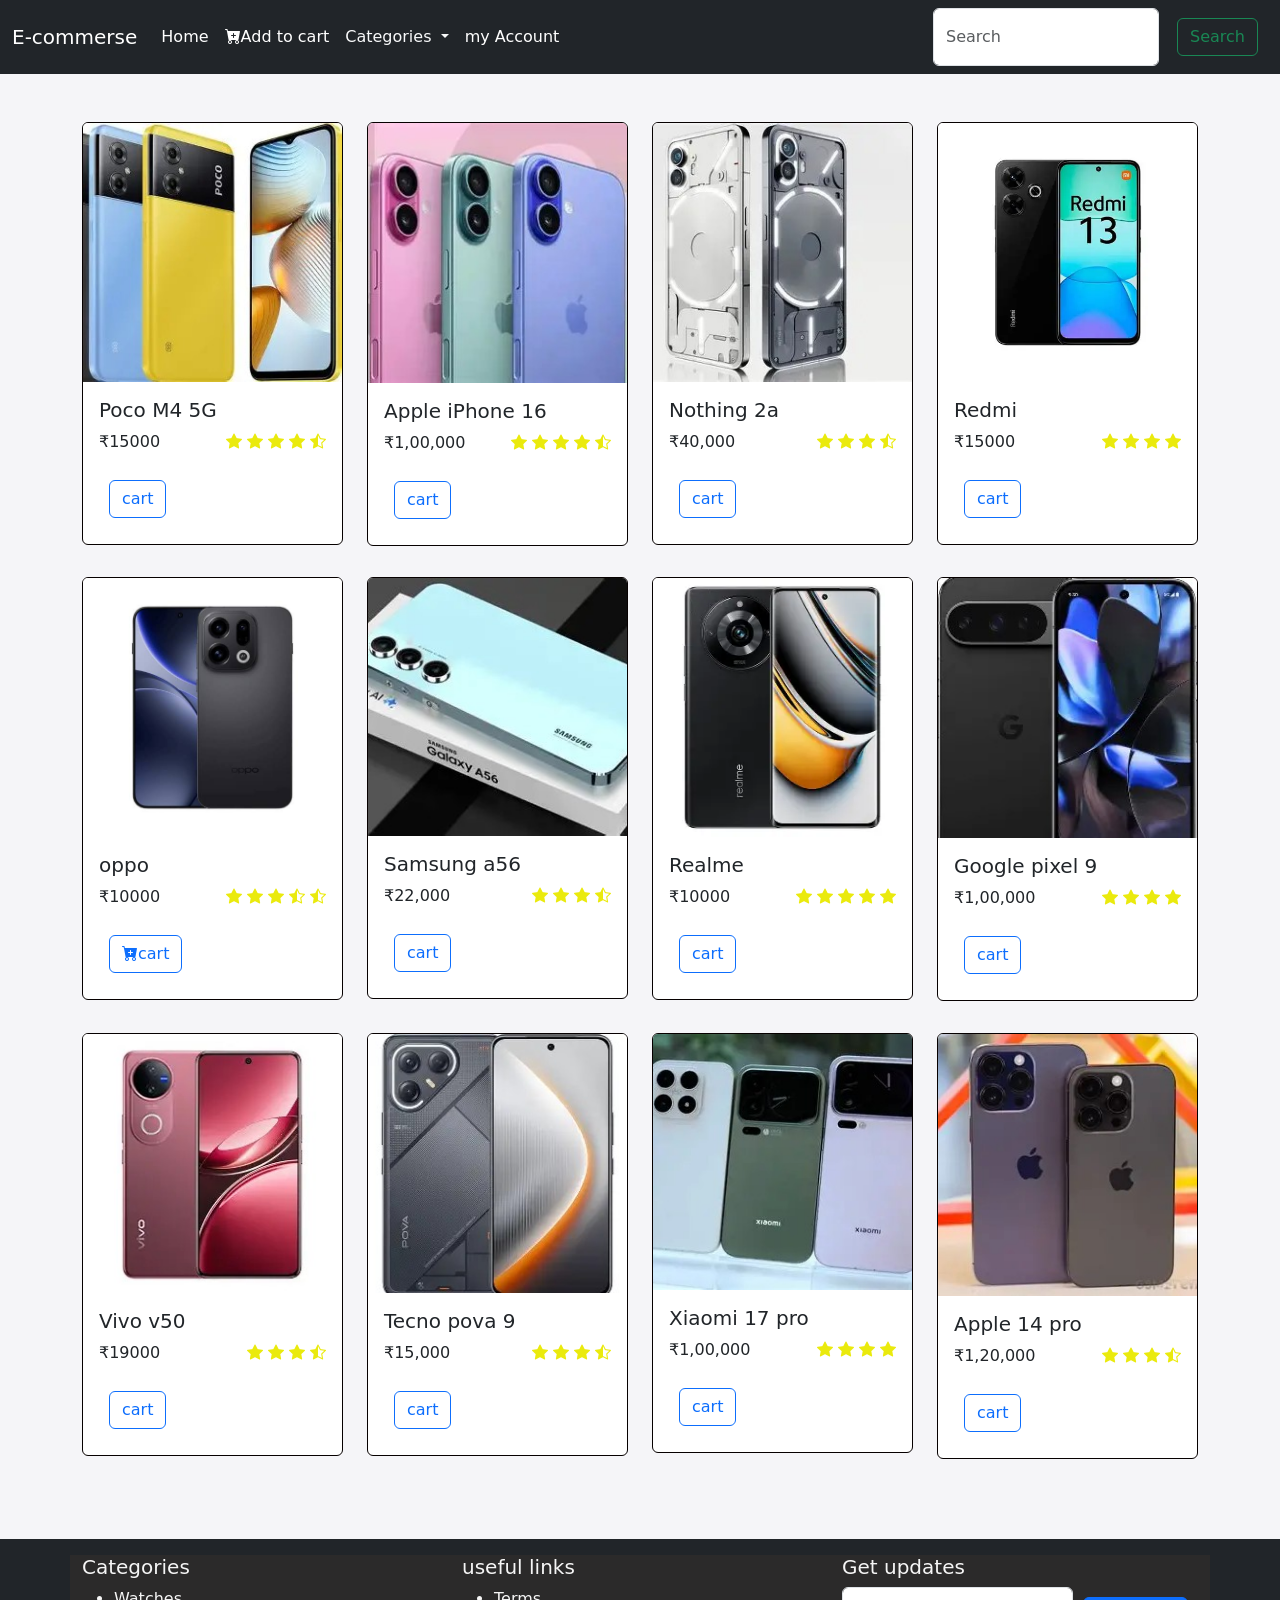
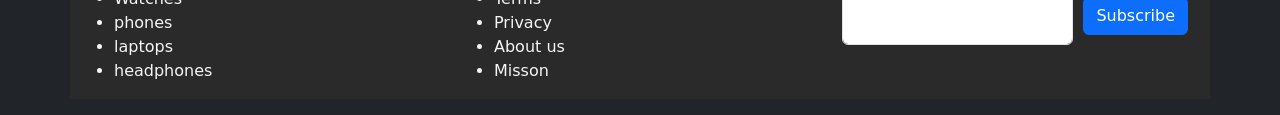
<file: Ecommerse/phones.html>
<!doctype html>
<html lang="en">
  <head>
    <meta charset="utf-8">
    <meta name="viewport" content="width=device-width, initial-scale=1">
    <title>Bootstrap demo</title>
    <link href="https://cdn.jsdelivr.net/npm/bootstrap@5.3.8/dist/css/bootstrap.min.css" rel="stylesheet" integrity="sha384-sRIl4kxILFvY47J16cr9ZwB07vP4J8+LH7qKQnuqkuIAvNWLzeN8tE5YBujZqJLB" crossorigin="anonymous">
    <link rel="stylesheet" href="https://cdn.jsdelivr.net/npm/bootstrap-icons@1.13.1/font/bootstrap-icons.min.css">
    <link rel="stylesheet" href="index.css">
  </head>
  <body>
   <nav class="navbar navbar-expand-lg text-white bg-dark mb-5 ">
  <div class="container-fluid">
    <a class="navbar-brand text-white" href="#">E-commerse</a>
    <button class="navbar-toggler" type="button" data-bs-toggle="collapse" data-bs-target="#navbarSupportedContent" aria-controls="navbarSupportedContent" aria-expanded="false" aria-label="Toggle navigation">
      <span class="navbar-toggler-icon"></span>
    </button>
    <div class="collapse navbar-collapse" id="navbarSupportedContent">
      <ul class="navbar-nav me-auto mb-2 mb-lg-0">
        <li class="nav-item">
          <a class="nav-link active text-white" aria-current="page" href="index.html">Home</a>
        </li>
        <li class="nav-item">
          <a class="nav-link text-white" href="product.html"><i class="bi bi-cart-plus-fill"></i>Add to cart</a>
        </li>
        <li class="nav-item dropdown">
          <a class="nav-link dropdown-toggle text-light" href="#" role="button" data-bs-toggle="dropdown" aria-expanded="false">
            Categories
          </a>
          <ul class="dropdown-menu">
            <li><a class="dropdown-item" href="phones.html">phones</a></li>
            <li><a class="dropdown-item" href="laptop.html">laptops</a></li>
            <li><hr class="dropdown-divider"></li>
            <li><a class="dropdown-item" href="wa">watchs</a></li>
          </ul>
        </li>
        <li class="nav-item">
        
          <a class="nav-link active text-white" aria-current="page" href="login.html">my Account</a>
        </li>
      </ul>
      <form class="d-flex" role="search">
        <input class="form-control me-2" type="search" placeholder="Search" aria-label="Search"/>
        <button class="btn btn-outline-success" type="submit">Search</button>
      </form>
    </div>
  </div>
</nav>
   <!-- navbar -->
    
   <div class="container mb-5 ">
        <div class="row">
            <div class="col-xl-3 col-md-3 col-sm-6">
                <div class="card" >
  <img src="/poco.jpg" class="card-img-top" alt="...">
  <div class="card-body">
    <h5 class="card-title">Poco M4 5G</h5>
    <p class="card-text">₹15000 <span class="float-end rating-star">
        <i class="bi bi-star-fill"></i>
        <i class="bi bi-star-fill"></i>
        <i class="bi bi-star-fill"></i>
        <i class="bi bi-star-fill"></i>
        <i class="bi bi-star-half"></i>
    </span></p>
   <a class="btn btn-outline-primary"  href="#" class="btn btn-primary">cart</a>
  </div>
</div>
            </div>
            <div class="col-xl-3 col-md-3 col-sm-6">
                <div class="card" >
  <img src="/i2.jpg" class="card-img-top" alt="...">
  <div class="card-body">
    <h5 class="card-title">Apple iPhone 16</h5>
    <p class="card-text">₹1,00,000 <span class="float-end rating-star">
        <i class="bi bi-star-fill"></i>
        <i class="bi bi-star-fill"></i>
        <i class="bi bi-star-fill"></i>
        <i class="bi bi-star-fill"></i>
        <i class="bi bi-star-half"></i>
    </span></p>
   <a class="btn btn-outline-primary"  href="#" class="btn btn-primary">cart</a>
  </div>
</div>
            </div>
            <div class="col-xl-3 col-md-3 col-sm-6">
                <div class="card" >
  <img src="/2a.jpg" class="card-img-top" alt="...">
  <div class="card-body">
    <h5 class="card-title">Nothing 2a</h5>
    <p class="card-text">₹40,000 <span class="float-end rating-star">
        <i class="bi bi-star-fill"></i>
        <i class="bi bi-star-fill"></i>
        <i class="bi bi-star-fill"></i>
        <i class="bi bi-star-half"></i>
    </span></p>
   <a class="btn btn-outline-primary"  href="#" class="btn btn-primary">cart</a>
  </div>
</div>
            </div>
            <div class="col-xl-3 col-md-3 col-sm-6">
                <div class="card product-item" >
  <img src="/redmi.webp" class="card-img-top" alt="...">
  <div class="card-body">
    <h5 class="card-title">Redmi</h5>
    <p class="card-text">₹15000 <span class="float-end rating-star">
        <i class="bi bi-star-fill"></i>
        <i class="bi bi-star-fill"></i>
        <i class="bi bi-star-fill"></i>
        <i class="bi bi-star-fill"></i>
    </span></p>
   <a class="btn btn-outline-primary"  href="#" class="btn btn-primary">cart</a>
  </div>
</div>
            </div>
            <div class="col-xl-3 col-md-3 col-sm-6">
                <div class="card product-item" >
  <img src="/mobie.jpg" class="card-img-top" alt="...">
  <div class="card-body">
    <h5 class="card-title">oppo</h5>
    <p class="card-text">₹10000 <span class="float-end rating-star">
        <i class="bi bi-star-fill"></i>
        <i class="bi bi-star-fill"></i>
        <i class="bi bi-star-fill"></i>
        <i class="bi bi-star-half"></i>
        <i class="bi bi-star-half"></i>
    </span></p>
   <a class="btn btn-outline-primary"  href="#" class="btn btn-primary"><i class="bi bi-cart-plus-fill"></i>cart</a>
  </div>
</div>
            </div>
            <div class="col-xl-3 col-md-3 col-sm-6">
                <div class="card product-item" >
  <img src="/a56.jpg" class="card-img-top" alt="...">
  <div class="card-body">
    <h5 class="card-title">Samsung a56</h5>
    <p class="card-text">₹22,000 <span class="float-end rating-star">
        <i class="bi bi-star-fill"></i>
        <i class="bi bi-star-fill"></i>
        <i class="bi bi-star-fill"></i>
        <i class="bi bi-star-half"></i>
    </span></p>
   <a class="btn btn-outline-primary"  href="#" class="btn btn-primary">cart</a>
  </div>
</div>
            </div>
            <div class="col-xl-3 col-md-3 col-sm-6">
                <div class="card product-item">
  <img src="/13.webp" class="card-img-top" alt="...">
  <div class="card-body">
    <h5 class="card-title">Realme</h5>
    <p class="card-text">₹10000 <span class="float-end rating-star">
        <i class="bi bi-star-fill"></i>
        <i class="bi bi-star-fill"></i>
        <i class="bi bi-star-fill"></i>
        <i class="bi bi-star-fill"></i>
        <i class="bi bi-star-fill"></i>
    </span></p>
    <a class="btn btn-outline-primary" href="#" class="btn btn-primary">cart</a>
  </div>
</div>
            </div>
            <div class="col-xl-3 col-md-3 col-sm-6">
                <div class="card product-item">
  <img src="/pixel9.jpg" class="card-img-top" alt="...">
  <div class="card-body">
    <h5 class="card-title">Google pixel 9</h5>
    <p class="card-text">₹1,00,000 <span class="float-end rating-star">
        <i class="bi bi-star-fill"></i>
        <i class="bi bi-star-fill"></i>
        <i class="bi bi-star-fill"></i>
        <i class="bi bi-star-fill"></i>
    </span></p>
    <a class="btn btn-outline-primary" href="#" class="btn btn-primary">cart</a>
  </div>
</div>
            </div>
            <div class="col-xl-3 col-md-3 col-sm-6">
                <div class="card product-item">
  <img src="/v50.jpg" class="card-img-top" alt="...">
  <div class="card-body">
    <h5 class="card-title">Vivo v50</h5>
    <p class="card-text">₹19000 <span class="float-end rating-star">
        <i class="bi bi-star-fill"></i>
        <i class="bi bi-star-fill"></i>
        <i class="bi bi-star-fill"></i>
        <i class="bi bi-star-half"></i>
    </span></p>
    <a class="btn btn-outline-primary" href="#" class="btn btn-primary">cart</a>
  </div>
</div>
            </div>
            <div class="col-xl-3 col-md-3 col-sm-6">
                <div class="card product-item">
  <img src="/pova9.jpg" class="card-img-top" alt="...">
  <div class="card-body">
    <h5 class="card-title">Tecno pova 9</h5>
    <p class="card-text">₹15,000 <span class="float-end rating-star">
        <i class="bi bi-star-fill"></i>
        <i class="bi bi-star-fill"></i>
        <i class="bi bi-star-fill"></i>
        <i class="bi bi-star-half"></i>
    </span></p>
    <a class="btn btn-outline-primary" href="#" class="btn btn-primary">cart</a>
  </div>
</div>
            </div>
            <div class="col-xl-3 col-md-3 col-sm-6">
                <div class="card product-item">
  <img src="/17pro.jpg" class="card-img-top" alt="...">
  <div class="card-body">
    <h5 class="card-title">Xiaomi 17 pro</h5>
    <p class="card-text">₹1,00,000 <span class="float-end rating-star">
        <i class="bi bi-star-fill"></i>
        <i class="bi bi-star-fill"></i>
        <i class="bi bi-star-fill"></i>
        <i class="bi bi-star-fill"></i>
    </span></p>
    <a class="btn btn-outline-primary" href="#" class="btn btn-primary">cart</a>
  </div>
</div>
            </div>
            <div class="col-xl-3 col-md-3 col-sm-6">
                <div class="card product-item" >
  <img src="/14proi.jpg" class="card-img-top" alt="...">
  <div class="card-body">
    <h5 class="card-title">Apple 14 pro</h5>
    <p class="card-text">₹1,20,000 <span class="float-end rating-star">
        <i class="bi bi-star-fill"></i>
        <i class="bi bi-star-fill"></i>
        <i class="bi bi-star-fill"></i>
        <i class="bi bi-star-half"></i>
    </span></p>
    <!-- <div class="btn"></div>
     <a class="btn btn-outline-primary mt-0"  href="#" role="button">Add to cart</a>
  </div> -->
  <a class="btn btn-outline-primary"  href="#" class="btn btn-primary">cart</a>
</div>
</div>
            </div>
            
        </div>
    </div>
   <!-- footer -->
    <div class="footer mt-auto bg-dark text-white">
      <div class="container py-3">
      <div class="row d-flex footer-items">
        <div class="col">
<h5>Categories</h5>
<ul>
  <li>Watches</li>
  <li>phones</li>
  <li>laptops</li>
  <li>headphones</li>
</ul>
        </div>
        <div class="col">
<h5>useful links</h5>
<ul>
  <li>Terms</li>
  <li>Privacy</li>
  <li>About us</li>
  <li>Misson</li>
</ul>
        </div>
        <div class="col">
<h5>Get updates</h5>
<div class="d-flex">


<input type="text" class="form-control">
<button class="btn btn-primary">Subscribe</button>
        </div>
      </div>
</div>
 </div>
    </div>
    <script src="https://cdn.jsdelivr.net/npm/bootstrap@5.3.8/dist/js/bootstrap.bundle.min.js" integrity="sha384-FKyoEForCGlyvwx9Hj09JcYn3nv7wiPVlz7YYwJrWVcXK/BmnVDxM+D2scQbITxI" crossorigin="anonymous"></script>
  </body>
</html>
</file>
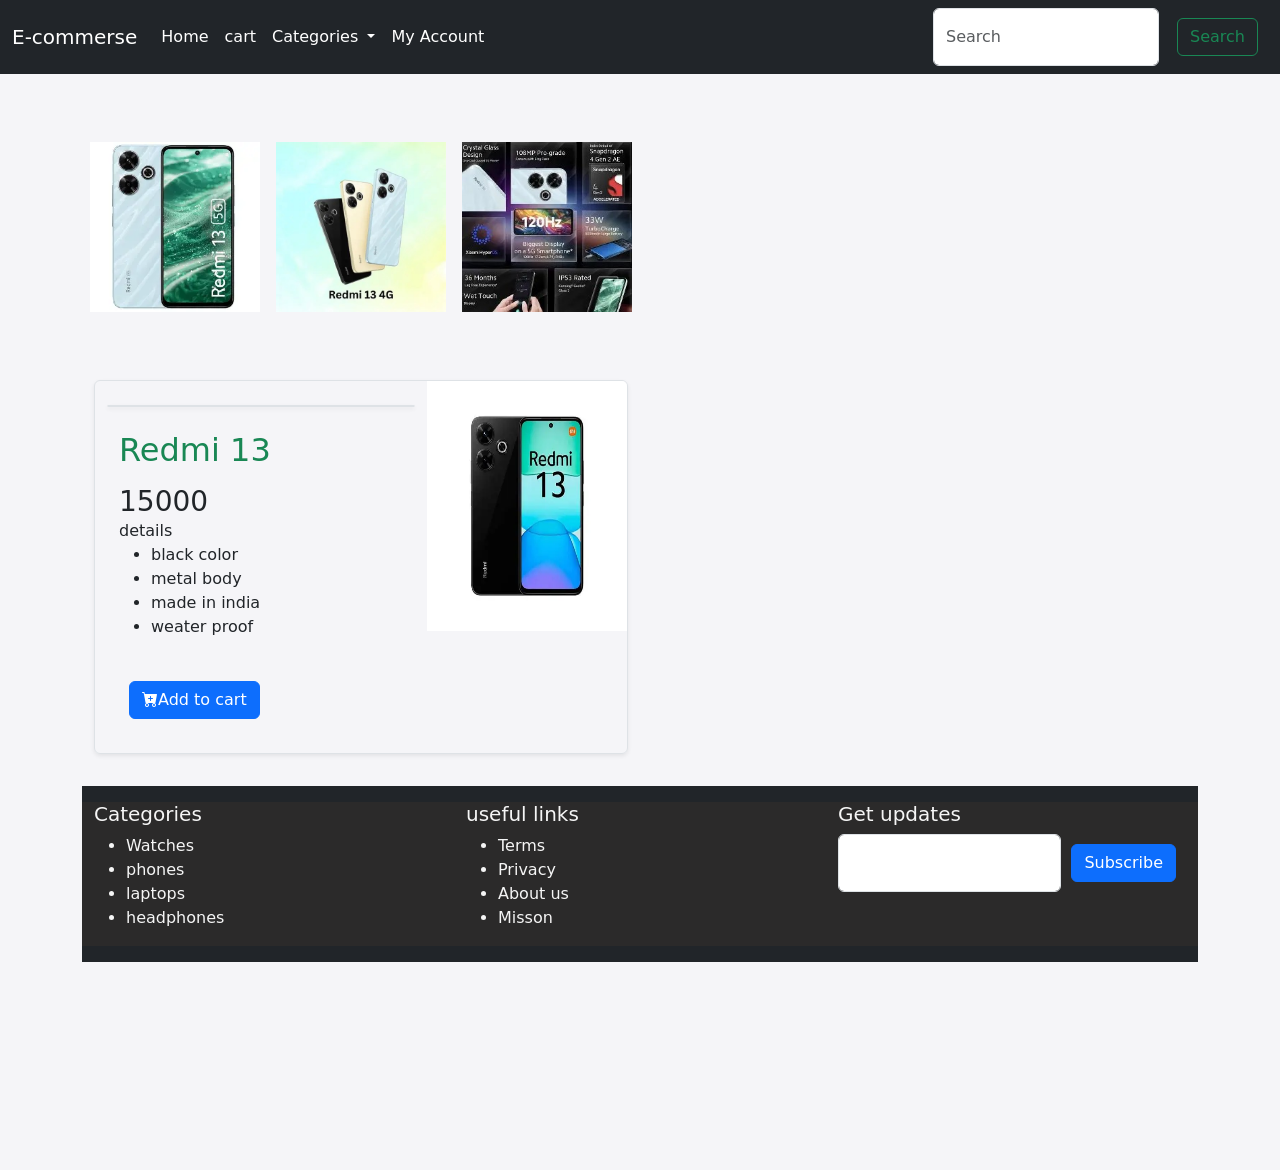
<file: Ecommerse/product.html>
<!doctype html>
<html lang="en">
  <head>
    <meta charset="utf-8">
    <meta name="viewport" content="width=device-width, initial-scale=1">
    <title>Bootstrap demo</title>
    <link href="https://cdn.jsdelivr.net/npm/bootstrap@5.3.8/dist/css/bootstrap.min.css" rel="stylesheet" integrity="sha384-sRIl4kxILFvY47J16cr9ZwB07vP4J8+LH7qKQnuqkuIAvNWLzeN8tE5YBujZqJLB" crossorigin="anonymous">
    <link rel="stylesheet" href="https://cdn.jsdelivr.net/npm/bootstrap-icons@1.13.1/font/bootstrap-icons.min.css">
    <link rel="stylesheet" href="index.css">
  </head>
  <body>
   <nav class="navbar navbar-expand-lg text-white bg-dark mb-5 ">
  <div class="container-fluid">
    <a class="navbar-brand text-white" href="#">E-commerse</a>
    <button class="navbar-toggler" type="button" data-bs-toggle="collapse" data-bs-target="#navbarSupportedContent" aria-controls="navbarSupportedContent" aria-expanded="false" aria-label="Toggle navigation">
      <span class="navbar-toggler-icon"></span>
    </button>
    <div class="collapse navbar-collapse" id="navbarSupportedContent">
      <ul class="navbar-nav me-auto mb-2 mb-lg-0">
        <li class="nav-item">
          <a class="nav-link active text-white" aria-current="page" href="index.html">Home</a>
        </li>
        <li class="nav-item">
          <a class="nav-link text-white" href="product.html">cart</a>
        </li>
        <li class="nav-item dropdown">
          <a class="nav-link dropdown-toggle text-white" href="#" role="button" data-bs-toggle="dropdown" aria-expanded="false">
            Categories
          </a>
          <ul class="dropdown-menu">
            <li><a class="dropdown-item" href="phones.html">phones</a></li>
            <li><a class="dropdown-item" href="laptop.html">laptops</a></li>
            <li><hr class="dropdown-divider"></li>
            <li><a class="dropdown-item" href="#">watchs</a></li>
          </ul>
        </li>
        <li class="nav-item">
          <a class="nav-link active text-white" aria-current="page" href="login.html">My Account</a>
        </li>
      </ul>
      <form class="d-flex" role="search">
        <input class="form-control me-2" type="search" placeholder="Search" aria-label="Search"/>
        <button class="btn btn-outline-success" type="submit">Search</button>
      </form>
    </div>
  </div>
</nav>
  
<div class="container mb-5 image">
    <div class="row d-flex flex-row ">
        <div class="col-md-2 product-small d-flex flex-md-col gap-3 ">
        <img class="img-fluid" class="img-fluid" class="img-fluid" src="/redmi1.webp" alt="">
        <img class="img-fluid" class="img-fluid" class="img-fluid" src="/redmi23.jpg" alt="">
        <img class="img-fluid" class="img-fluid" class="img-fluid" src="/redmi31.jpg" alt="">
      
   
</div>


    
   </div>
    <div class="container mt-5">
        <div class="row mb-2 mt-5">
            <div class="col-md-6">
                <div
                    class="row g-0 border rounded overflow-hidden flex-md-row mb-4 shadow-sm h-md-250 position-relative">
                    <div class="col p-4 d-flex flex-column position-static"><div class="row p-0 border rounded overflow-hidden flex-md-row mb-4 shadow-sm h-md-250 position-relative"></div> <strong
                            class="d-inline-block mb-2 text-success"><h2>Redmi 13</h2></strong>
                        <h3 class="mb-0 text-dark">15000</h3>
                        
                        <p class="mb-auto text-warning">
                           <div>details 
        <ul>
            <li>black color</li>
            <li>metal body</li>
            <li>made in india</li>
            <li>weater proof</li>
        </ul>
    </div>
                        </p> <a href="#" class="icon-link gap-1 icon-link-hover stretched-link">
                          <button class="btn btn-primary"><i class="bi bi-cart-plus-fill"></i>Add to cart</button>
                            <svg class="bi" aria-hidden="true">
                                <use xlink:href="#chevron-right"></use>
                            </svg> </a>
                    </div>
                    <div class="col-auto d-none d-lg-block"> 
                        <img src="redmi.webp" alt="" class="bd-placeholder-img " height="250" preserveAspectRatio="xMidYMid slice" role="img"
                            width="200">
                       </div>
                </div>
            </div>
        </div>
        </div>
    <div class="footer mt-auto bg-dark text-white">
      <div class="container py-3">
      <div class="row d-flex footer-items">
        <div class="col">
<h5>Categories</h5>
<ul>
  <li>Watches</li>
  <li>phones</li>
  <li>laptops</li>
  <li>headphones</li>
</ul>
        </div>
        <div class="col">
<h5>useful links</h5>
<ul>
  <li>Terms</li>
  <li>Privacy</li>
  <li>About us</li>
  <li>Misson</li>
</ul>
        </div>
        <div class="col">
<h5>Get updates</h5>
<div class="d-flex">


<input type="text" class="form-control">
<button class="btn btn-primary">Subscribe</button>
        </div>
      </div>
</div>
 </div>
    </div>
    <script src="https://cdn.jsdelivr.net/npm/bootstrap@5.3.8/dist/js/bootstrap.bundle.min.js" integrity="sha384-FKyoEForCGlyvwx9Hj09JcYn3nv7wiPVlz7YYwJrWVcXK/BmnVDxM+D2scQbITxI" crossorigin="anonymous"></script>
  </body>
</html>
</file>
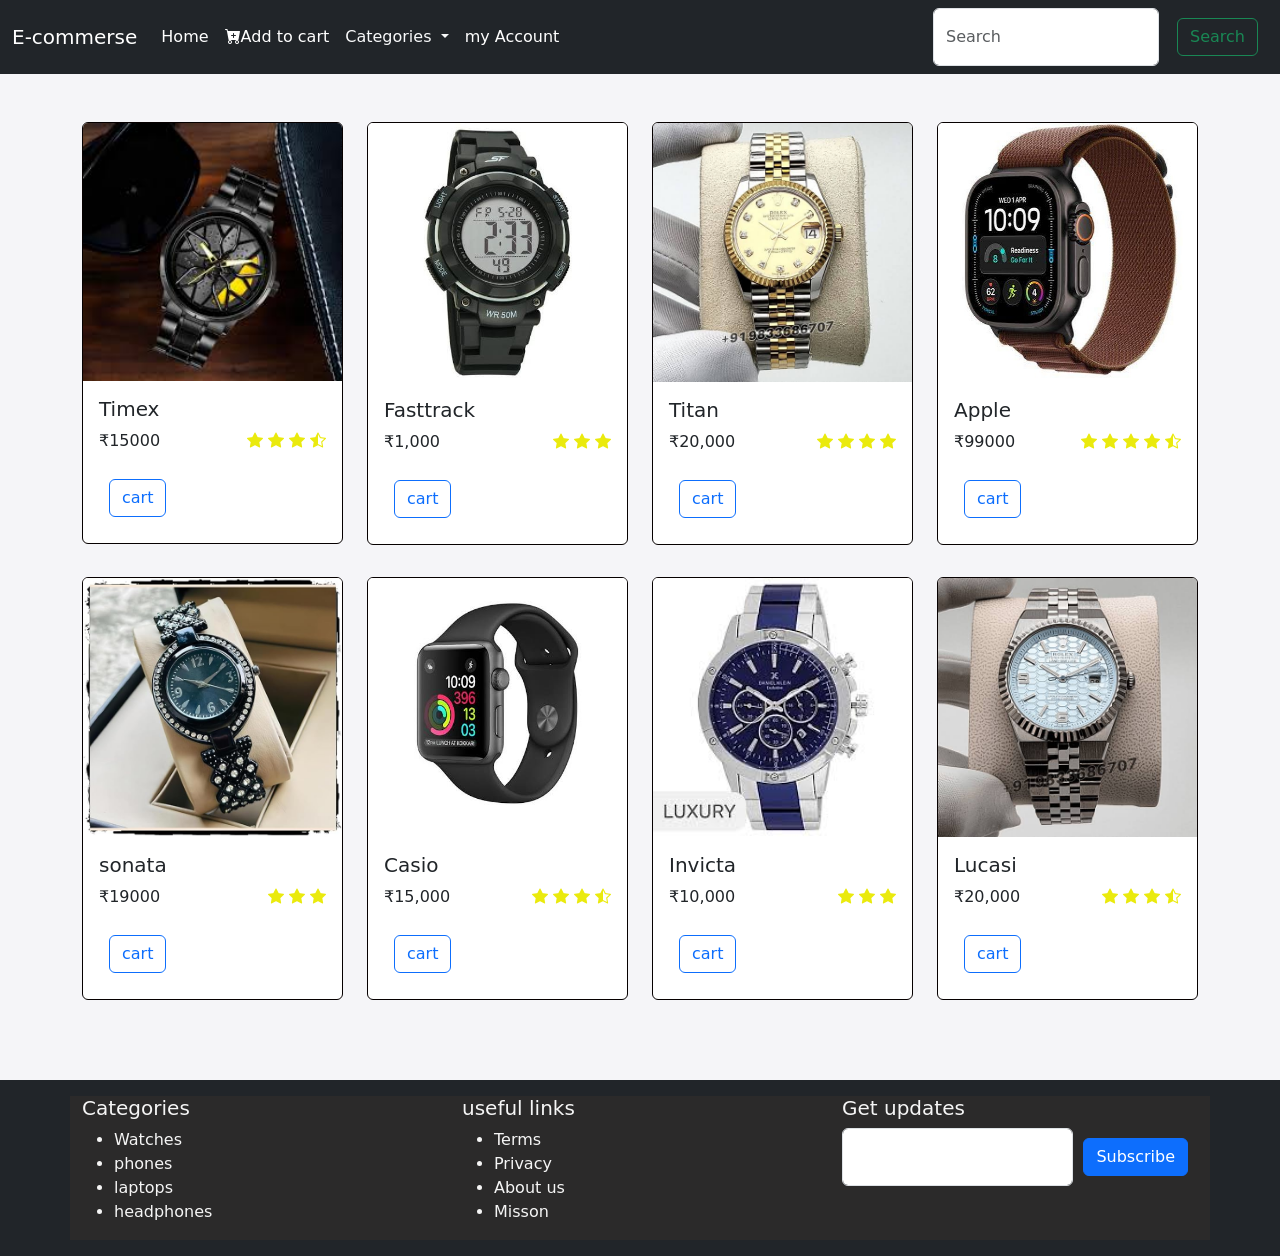
<file: Ecommerse/watch.html>
<!doctype html>
<html lang="en">
  <head>
    <meta charset="utf-8">
    <meta name="viewport" content="width=device-width, initial-scale=1">
    <title>Bootstrap demo</title>
    <link href="https://cdn.jsdelivr.net/npm/bootstrap@5.3.8/dist/css/bootstrap.min.css" rel="stylesheet" integrity="sha384-sRIl4kxILFvY47J16cr9ZwB07vP4J8+LH7qKQnuqkuIAvNWLzeN8tE5YBujZqJLB" crossorigin="anonymous">
    <link rel="stylesheet" href="https://cdn.jsdelivr.net/npm/bootstrap-icons@1.13.1/font/bootstrap-icons.min.css">
    <link rel="stylesheet" href="index.css">
  </head>
  <body>
    <!-- navbar -->
   <nav class="navbar navbar-expand-lg text-white bg-dark mb-5 ">
  <div class="container-fluid">
    <a class="navbar-brand text-white" href="#">E-commerse</a>
    <button class="navbar-toggler" type="button" data-bs-toggle="collapse" data-bs-target="#navbarSupportedContent" aria-controls="navbarSupportedContent" aria-expanded="false" aria-label="Toggle navigation">
      <span class="navbar-toggler-icon"></span>
    </button>
    <div class="collapse navbar-collapse" id="navbarSupportedContent">
      <ul class="navbar-nav me-auto mb-2 mb-lg-0">
        <li class="nav-item">
          <a class="nav-link active text-white" aria-current="page" href="index.html">Home</a>
        </li>
        <li class="nav-item">
          <a class="nav-link text-white" href="product.html"><i class="bi bi-cart-plus-fill"></i>Add to cart</a>
        </li>
        <li class="nav-item dropdown">
          <a class="nav-link dropdown-toggle text-light" href="#" role="button" data-bs-toggle="dropdown" aria-expanded="false">
            Categories
          </a>
          <ul class="dropdown-menu">
            <li><a class="dropdown-item" href="phones.html">phones</a></li>
            <li><a class="dropdown-item" href="laptop.html">laptops</a></li>
            <li><hr class="dropdown-divider"></li>
            <li><a class="dropdown-item" href="watch.html">watchs</a></li>
          </ul>
        </li>
        <li class="nav-item">
        
          <a class="nav-link active text-white" aria-current="page" href="login.html">my Account</a>
        </li>
      </ul>
      <form class="d-flex" role="search">
        <input class="form-control me-2" type="search" placeholder="Search" aria-label="Search"/>
        <button class="btn btn-outline-success" type="submit">Search</button>
      </form>
    </div>
  </div>
</nav>
   <!-- cart -->
    
   <div class="container mb-5 ">
        <div class="row">
            <div class="col-xl-3 col-md-3 col-sm-6">
                <div class="card" >
  <img src="/w1.jpg" class="card-img-top" alt="...">
  <div class="card-body">
    <h5 class="card-title">Timex</h5>
    <p class="card-text">₹15000 <span class="float-end rating-star">
        <i class="bi bi-star-fill"></i>
        <i class="bi bi-star-fill"></i>
        <i class="bi bi-star-fill"></i>
        <i class="bi bi-star-half"></i>
    </span></p>
   <a class="btn btn-outline-primary"  href="#" class="btn btn-primary">cart</a>
  </div>
</div>
            </div>
            <div class="col-xl-3 col-md-3 col-sm-6">
                <div class="card" >
  <img src="/w2.jpg" class="card-img-top" alt="...">
  <div class="card-body">
    <h5 class="card-title">Fasttrack</h5>
    <p class="card-text">₹1,000 <span class="float-end rating-star">
        <i class="bi bi-star-fill"></i>
        <i class="bi bi-star-fill"></i>
        <i class="bi bi-star-fill"></i>
    </span></p>
   <a class="btn btn-outline-primary"  href="#" class="btn btn-primary">cart</a>
  </div>
</div>
            </div>
          
            <div class="col-xl-3 col-md-3 col-sm-6">
                <div class="card product-item">
  <img src="/w3.jpg" class="card-img-top" alt="...">
  <div class="card-body">
    <h5 class="card-title">Titan</h5>
    <p class="card-text">₹20,000 <span class="float-end rating-star">
        <i class="bi bi-star-fill"></i>
        <i class="bi bi-star-fill"></i>
        <i class="bi bi-star-fill"></i>
        <i class="bi bi-star-fill"></i>
    </span></p>
    <a class="btn btn-outline-primary" href="#" class="btn btn-primary">cart</a>
  </div>
</div>
            </div>
            <div class="col-xl-3 col-md-3 col-sm-6">
                <div class="card product-item">
  <img src="/w9.jpg" class="card-img-top" alt="...">
  <div class="card-body">
    <h5 class="card-title">Apple</h5>
    <p class="card-text">₹99000 <span class="float-end rating-star">
        <i class="bi bi-star-fill"></i>
        <i class="bi bi-star-fill"></i>
        <i class="bi bi-star-fill"></i>
        <i class="bi bi-star-fill"></i>
        <i class="bi bi-star-half"></i>
    </span></p>
    <a class="btn btn-outline-primary" href="#" class="btn btn-primary">cart</a>
  </div>
</div>
            </div>
            <div class="col-xl-3 col-md-3 col-sm-6">
                <div class="card product-item">
  <img src="/w8.jpg" class="card-img-top" alt="...">
  <div class="card-body">
    <h5 class="card-title">sonata</h5>
    <p class="card-text">₹19000 <span class="float-end rating-star">
        <i class="bi bi-star-fill"></i>
        <i class="bi bi-star-fill"></i>
        <i class="bi bi-star-fill"></i>
    </span></p>
    <a class="btn btn-outline-primary" href="#" class="btn btn-primary">cart</a>
  </div>
</div>
            </div>
            <div class="col-xl-3 col-md-3 col-sm-6">
                <div class="card product-item">
  <img src="/w4.jpg" class="card-img-top" alt="...">
  <div class="card-body">
    <h5 class="card-title">Casio</h5>
    <p class="card-text">₹15,000 <span class="float-end rating-star">
        <i class="bi bi-star-fill"></i>
        <i class="bi bi-star-fill"></i>
        <i class="bi bi-star-fill"></i>
        <i class="bi bi-star-half"></i>
    </span></p>
    <a class="btn btn-outline-primary" href="#" class="btn btn-primary">cart</a>
  </div>
</div>
            </div>
            <div class="col-xl-3 col-md-3 col-sm-6">
                <div class="card product-item">
  <img src="/w5.jpg" class="card-img-top" alt="...">
  <div class="card-body">
    <h5 class="card-title">Invicta</h5>
    <p class="card-text">₹10,000 <span class="float-end rating-star">
        <i class="bi bi-star-fill"></i>
        <i class="bi bi-star-fill"></i>
        <i class="bi bi-star-fill"></i>
    </span></p>
    <a class="btn btn-outline-primary" href="#" class="btn btn-primary">cart</a>
  </div>
</div>
            </div>
            <div class="col-xl-3 col-md-3 col-sm-6">
                <div class="card product-item" >
  <img src="/w6.jpg" class="card-img-top" alt="...">
  <div class="card-body">
    <h5 class="card-title">Lucasi</h5>
    <p class="card-text">₹20,000 <span class="float-end rating-star">
        <i class="bi bi-star-fill"></i>
        <i class="bi bi-star-fill"></i>
        <i class="bi bi-star-fill"></i>
        <i class="bi bi-star-half"></i>
    </span></p>
    <!-- <div class="btn"></div>
     <a class="btn btn-outline-primary mt-0"  href="#" role="button">Add to cart</a>
  </div> -->
  <a class="btn btn-outline-primary"  href="#" class="btn btn-primary">cart</a>
</div>
</div>
            </div>
            
        </div>
    </div>
   <!-- footer -->
    <div class="footer mt-auto bg-dark text-white">
      <div class="container py-3">
      <div class="row d-flex footer-items">
        <div class="col">
<h5>Categories</h5>
<ul>
  <li>Watches</li>
  <li>phones</li>
  <li>laptops</li>
  <li>headphones</li>
</ul>
        </div>
        <div class="col">
<h5>useful links</h5>
<ul>
  <li>Terms</li>
  <li>Privacy</li>
  <li>About us</li>
  <li>Misson</li>
</ul>
        </div>
        <div class="col">
<h5>Get updates</h5>
<div class="d-flex">


<input type="text" class="form-control">
<button class="btn btn-primary">Subscribe</button>
        </div>
      </div>
</div>
 </div>
    </div>
    <script src="https://cdn.jsdelivr.net/npm/bootstrap@5.3.8/dist/js/bootstrap.bundle.min.js" integrity="sha384-FKyoEForCGlyvwx9Hj09JcYn3nv7wiPVlz7YYwJrWVcXK/BmnVDxM+D2scQbITxI" crossorigin="anonymous"></script>
  </body>
</html>
</file>
<file: index.css>
body{
    background-color: rgb(245, 245, 248);
    min-height: 130vh;
    display: flex;
    flex-direction: column;
}
.footer{
    margin-top: auto;
}

.rating-star{
    color: rgb(234, 234, 13);
}
.card{
    border-color: rgb(6, 0, 0);
}
.btn{
    text-align: center;
    margin: 10px;
}
.footer-items{
    color:whitesmoke;
    background: rgb(43, 42, 42);
    list-style: square;
}
.product-item{
    margin-bottom: 2rem;
}
.breadcrumb{
    background-color: aqua;

}
.product-small{
    /* max-width: 10rem; */
    padding: 10px;
    margin: 10px;
    row-gap: 9px;
    display: flex;
    justify-items: auto;
    align-items: center;
}
.info{
    align-items:center;
}
.cart-item{
    border: 1px solid gray;
}
.order{
    border: 1px solid gray;
}
.close i{
    font-size: 1.5rem;
}
.close i:hover{
    color: brown;
 
}
.submit{
    background-color: green;
}
.carousel-item{
    max-height: 70vh;
}
</file>
<file: Ecommerse/index.css>
body{
    background-color: rgb(245, 245, 248);
    min-height: 130vh;
    display: flex;
    flex-direction: column;
}
.footer{
    margin-top: auto;
}

.rating-star{
    color: rgb(234, 234, 13);
}
.card{
    border-color: rgb(6, 0, 0);
}
.btn{
    text-align: center;
    margin: 10px;
}
.footer-items{
    color:whitesmoke;
    background: rgb(43, 42, 42);
    list-style: square;
}
.product-item{
    margin-bottom: 2rem;
}
.breadcrumb{
    background-color: aqua;

}
.product-small{
    /* max-width: 10rem; */
    padding: 10px;
    margin: 10px;
    row-gap: 9px;
    display: flex;
    justify-items: auto;
    align-items: center;
}
.info{
    align-items:center;
}
.cart-item{
    border: 1px solid gray;
}
.order{
    border: 1px solid gray;
}
.close i{
    font-size: 1.5rem;
}
.close i:hover{
    color: brown;
 
}
.submit{
    background-color: green;
}
.carousel-item{
    max-height: 70vh;
}
</file>
